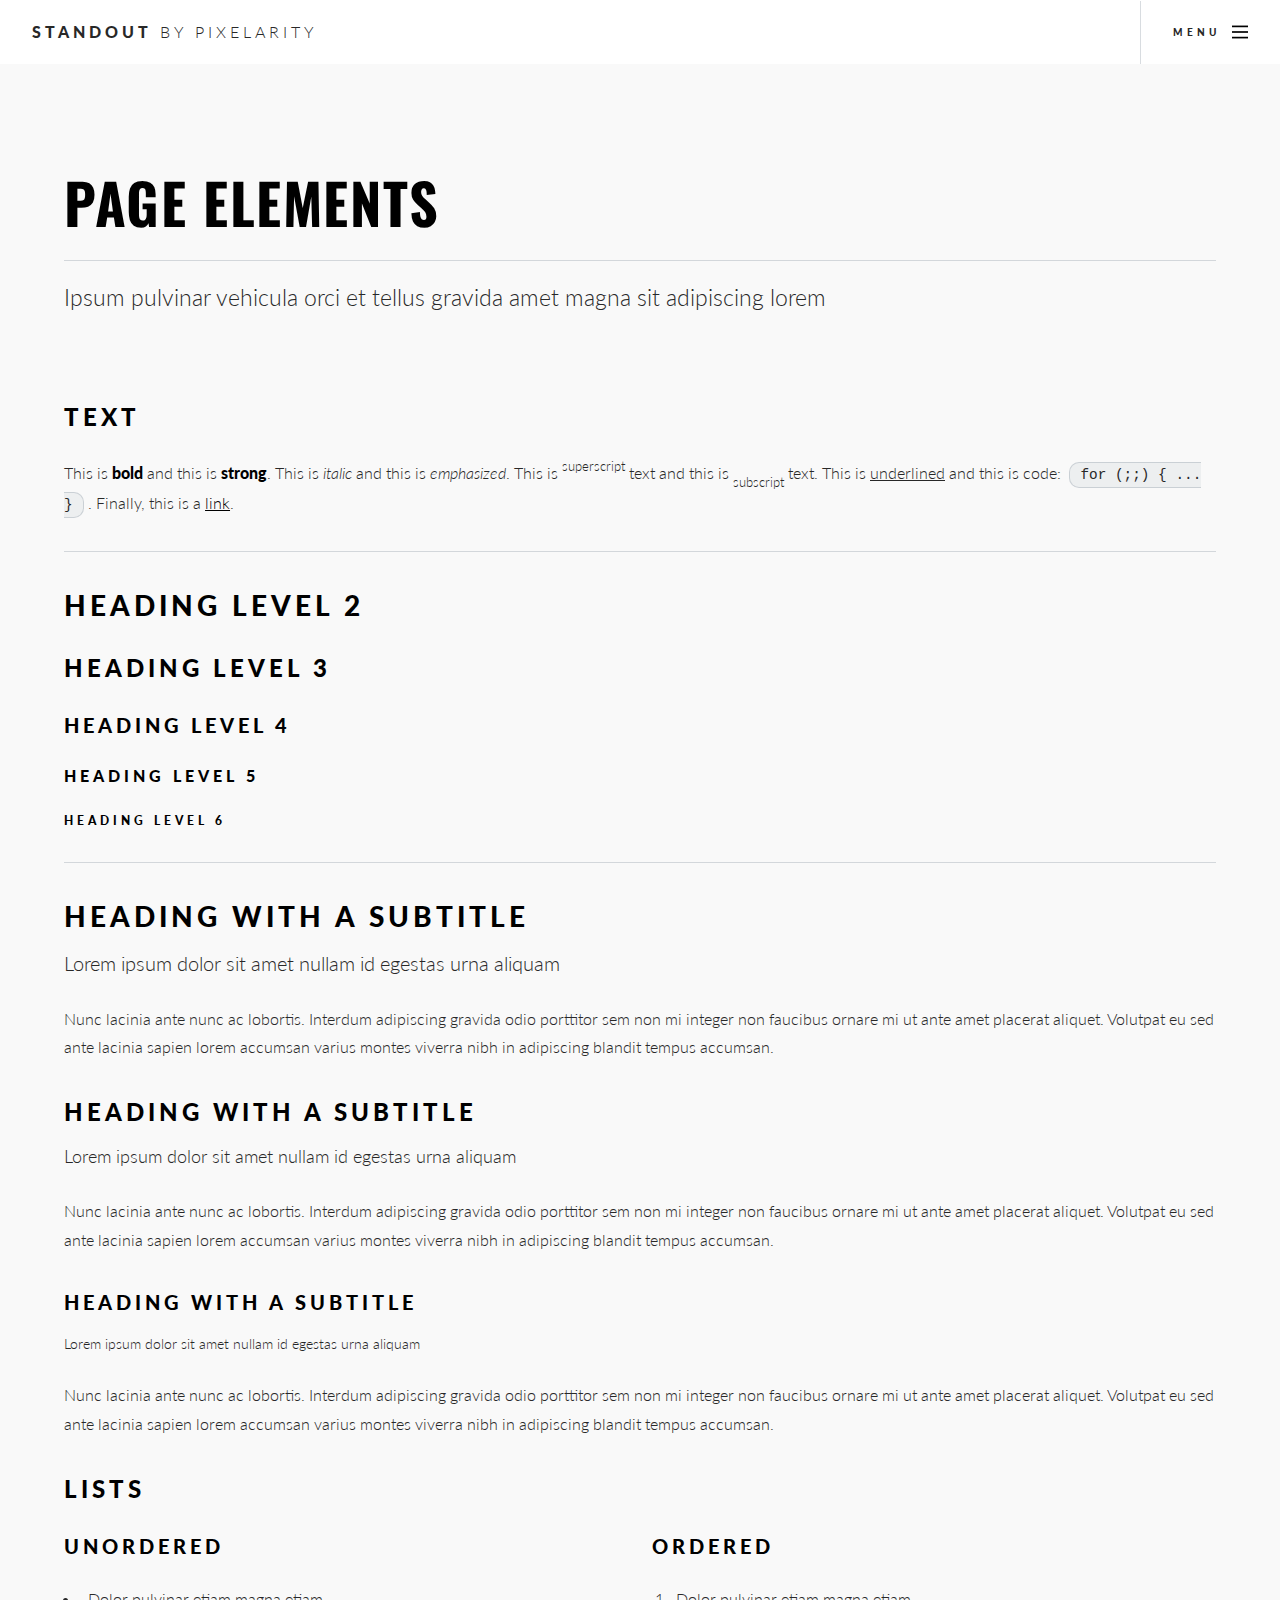
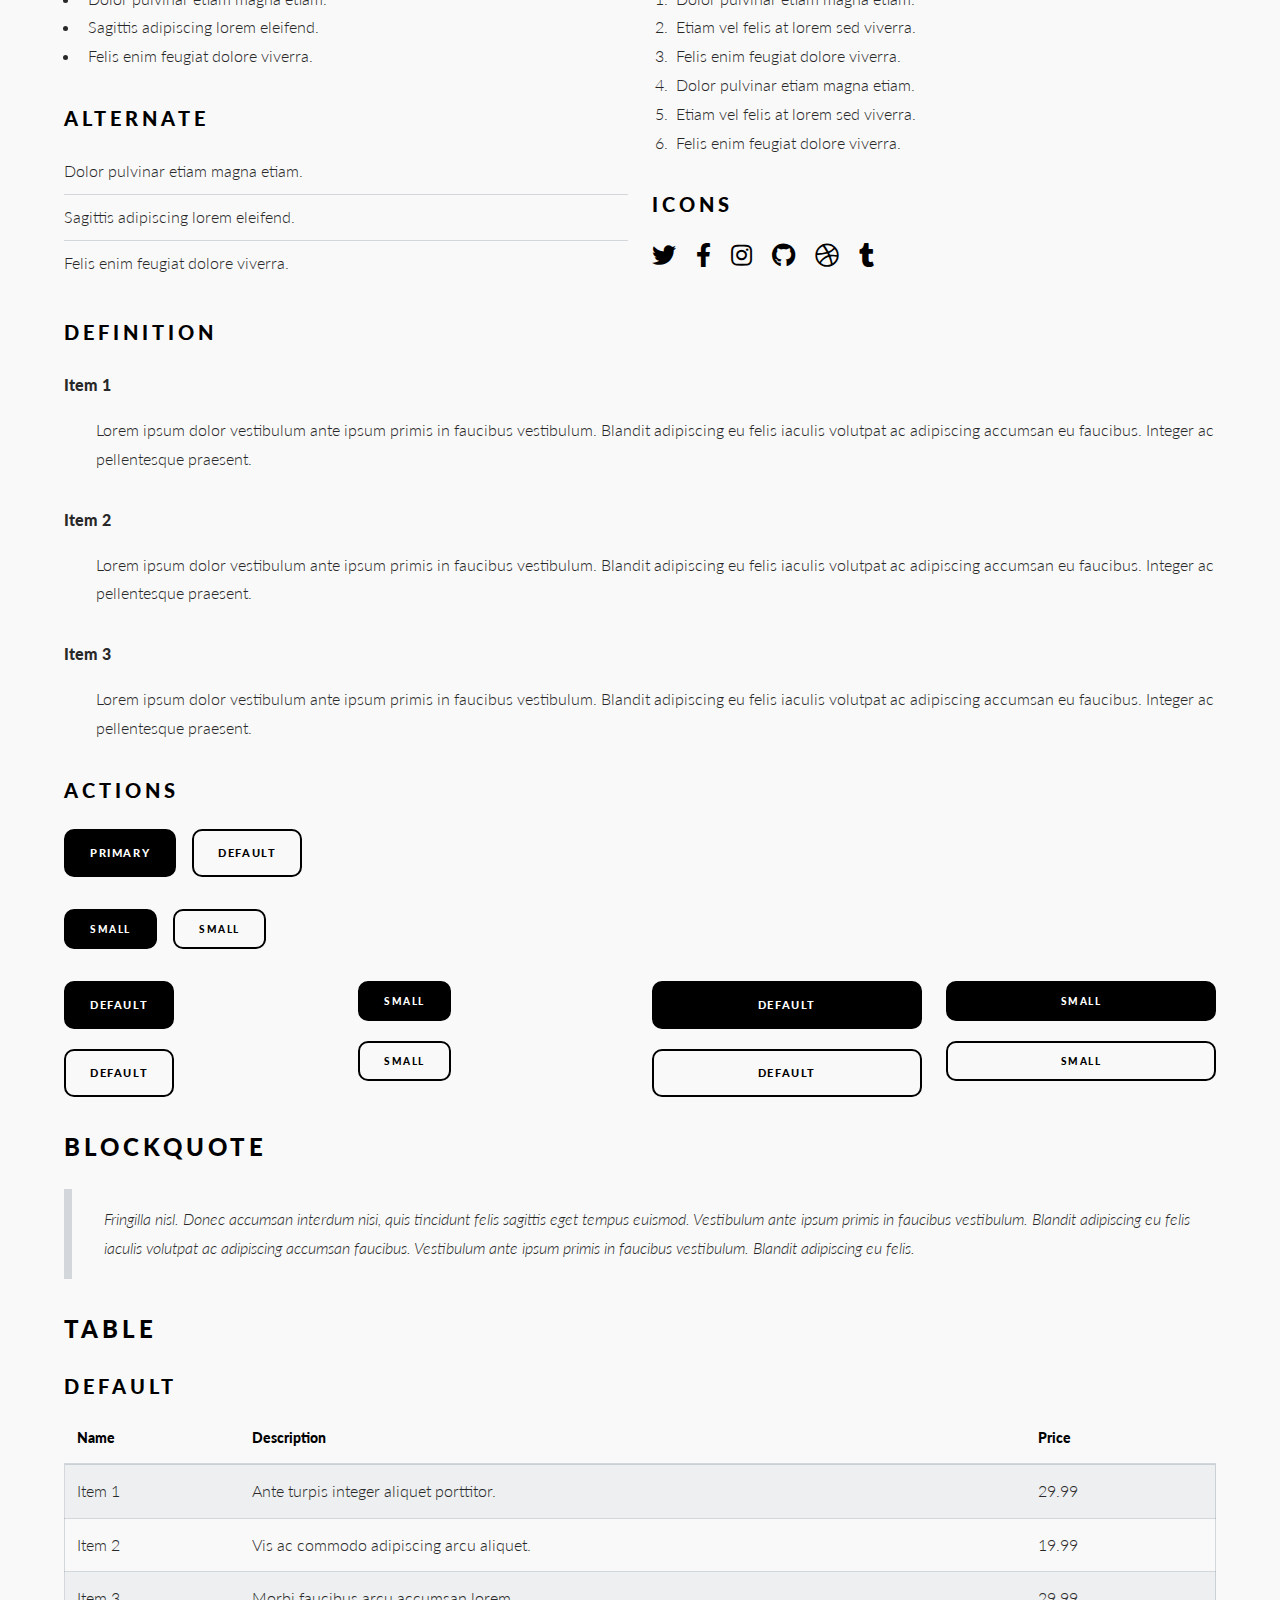
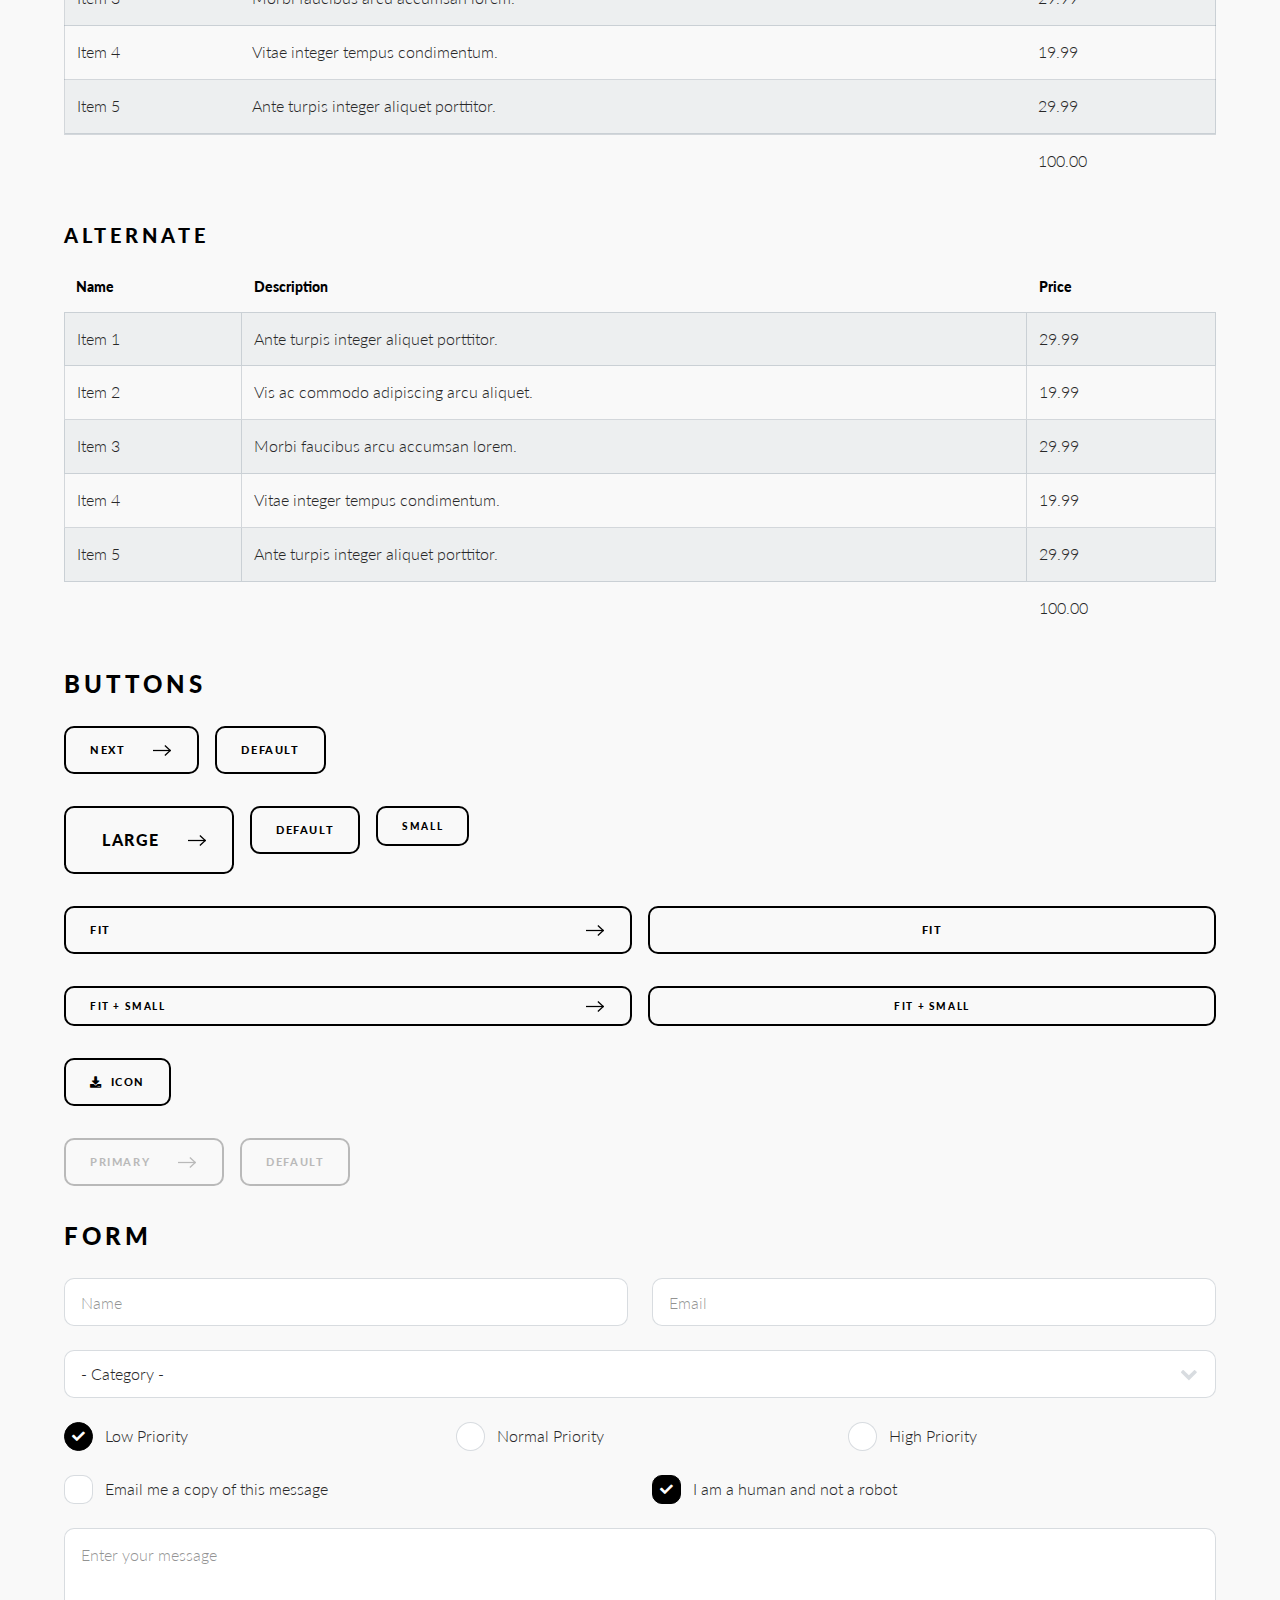
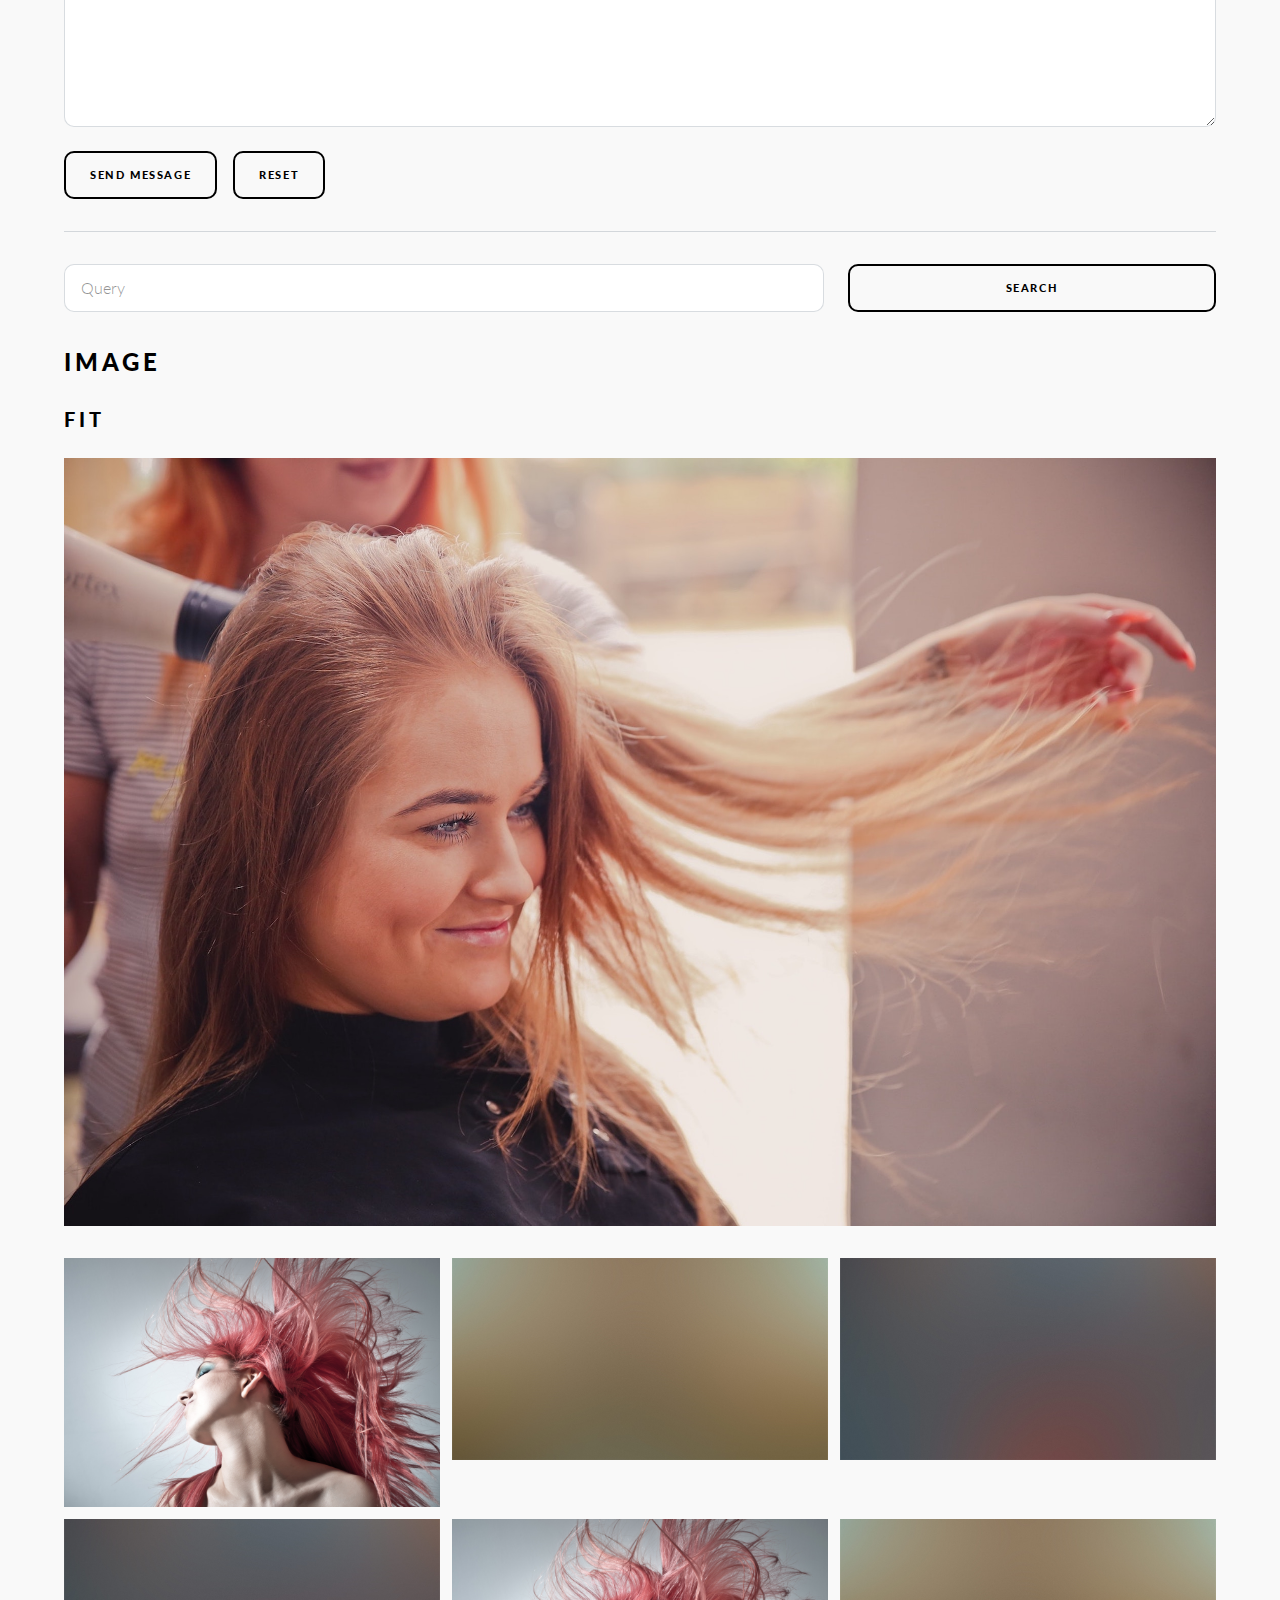
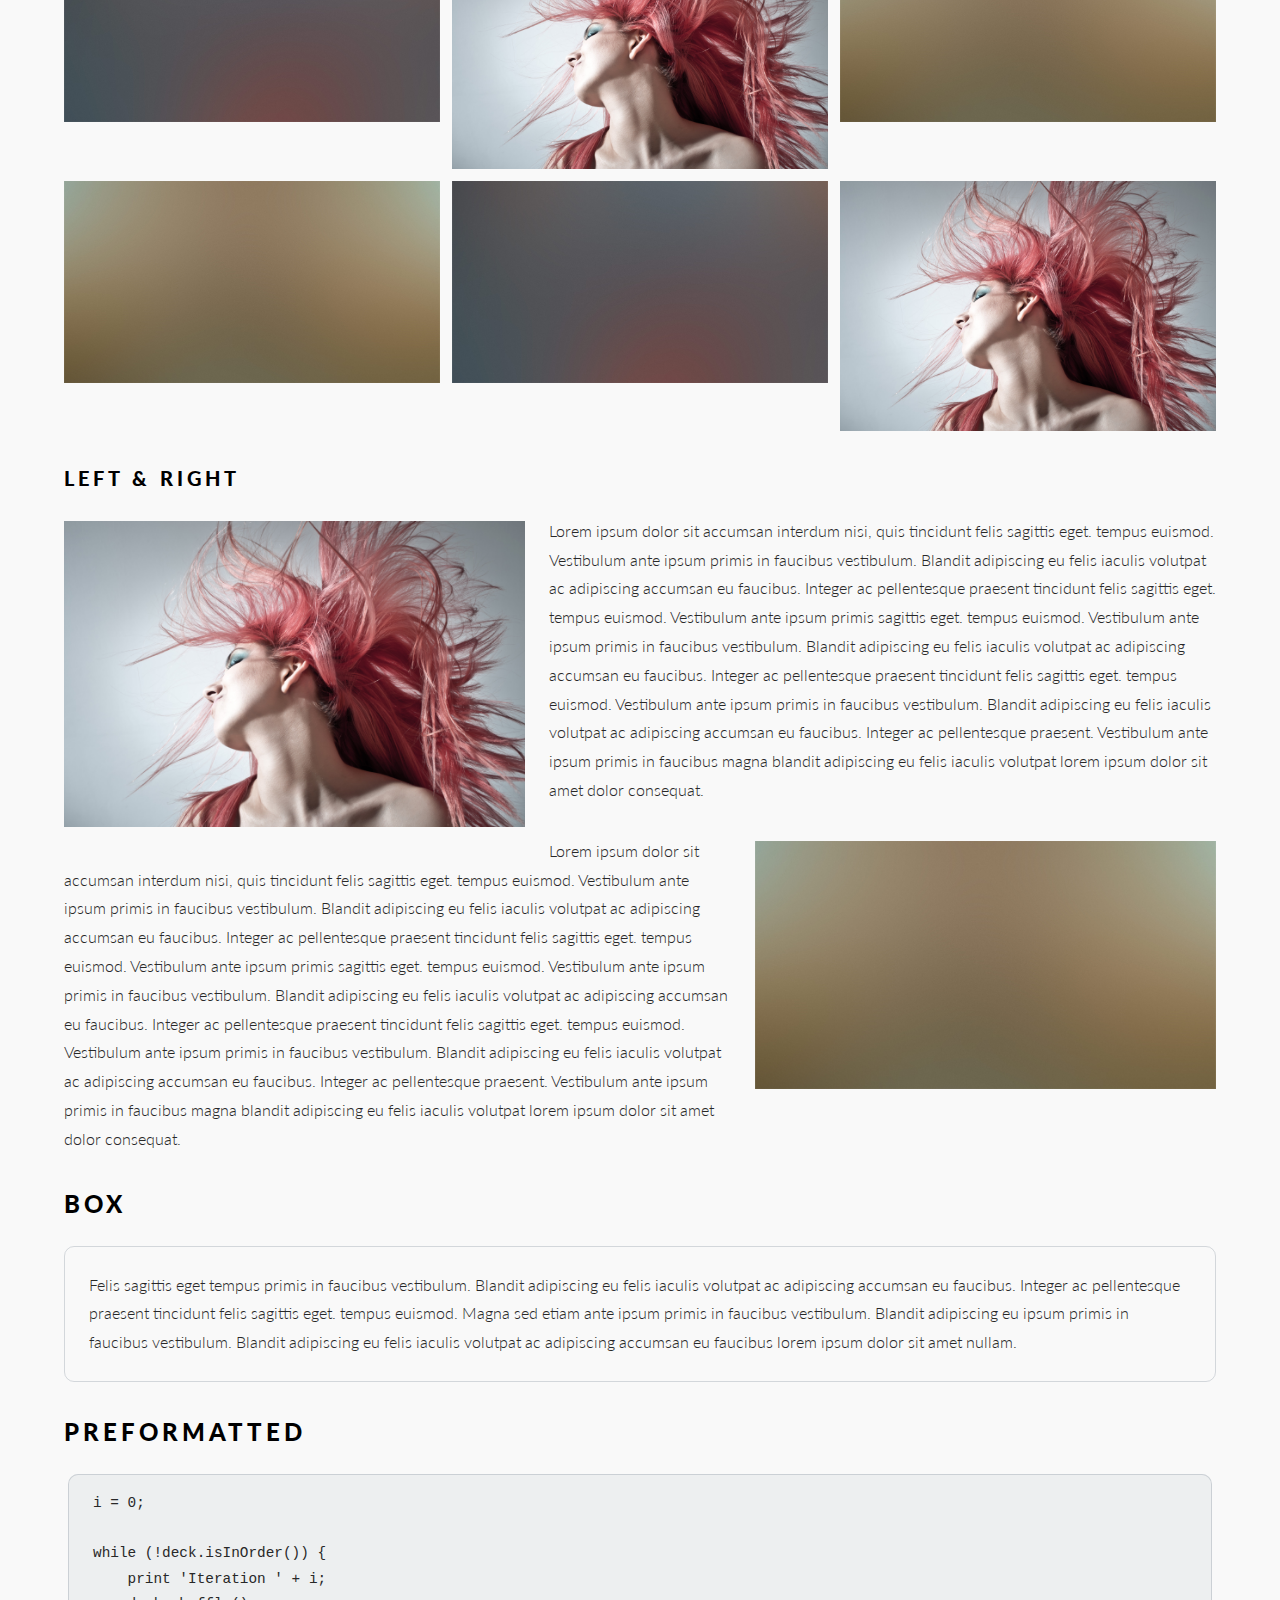
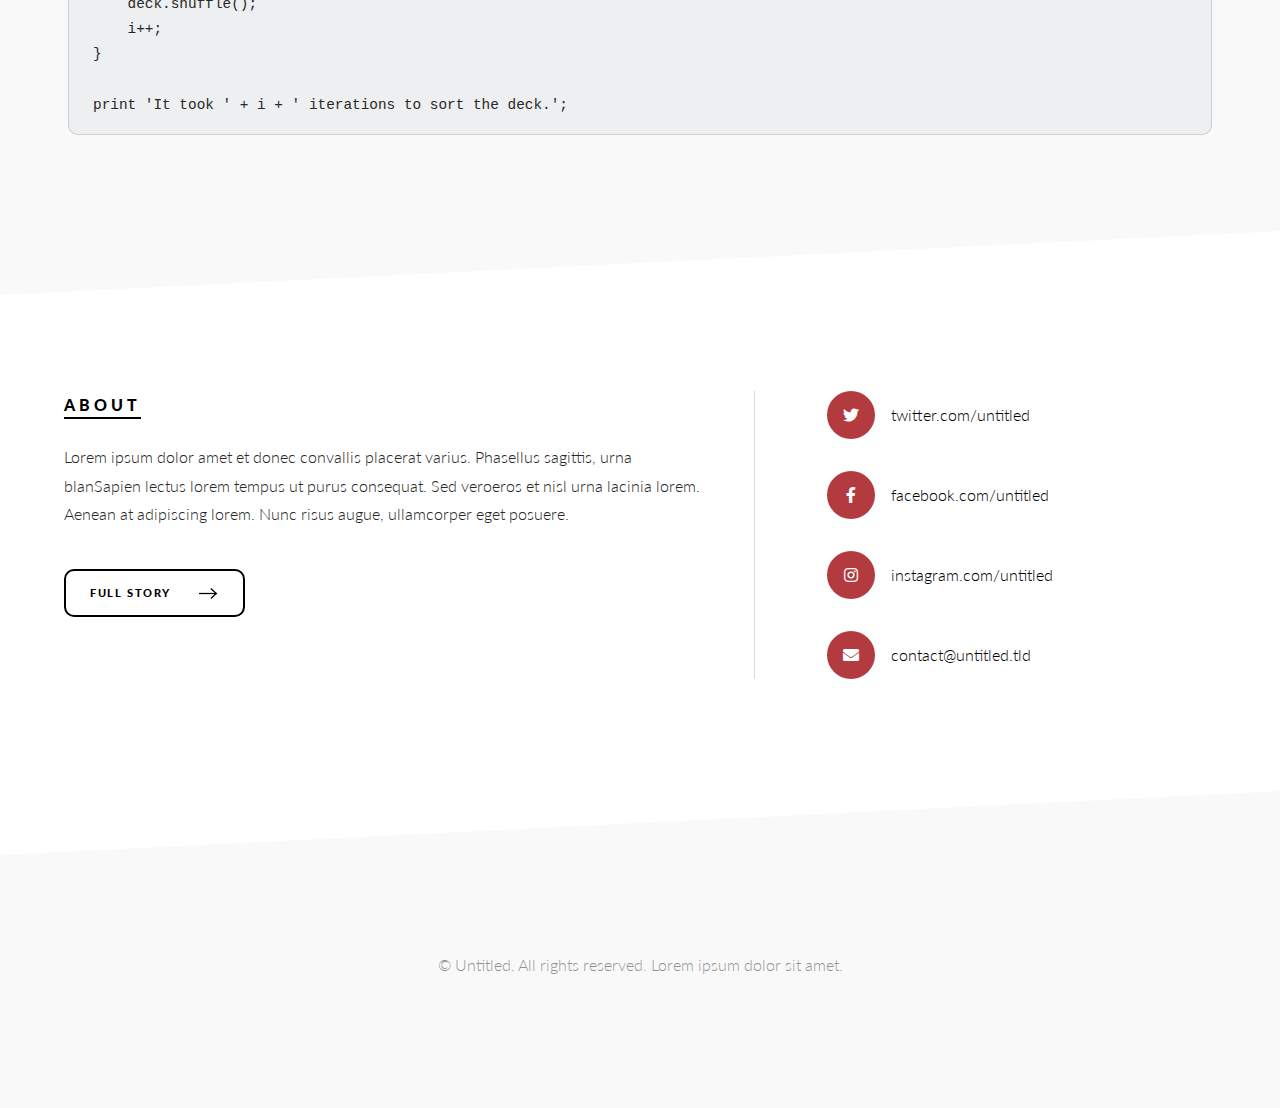
<file: contactus.html>
<!DOCTYPE HTML>
<!--
	Standout by Pixelarity
	pixelarity.com | hello@pixelarity.com
	License: pixelarity.com/license
-->
<html>
	<head>
		<title>Untitled</title>
		<meta charset="utf-8" />
		<meta name="viewport" content="width=device-width, initial-scale=1, user-scalable=no" />
		<link rel="stylesheet" href="assets/css/main.css" />
	</head>
	<body class="is-preload">

		<!-- Page wrapper -->
			<div id="page-wrapper">

				<!-- Header -->
					<header id="header">
						<span class="logo"><a href="index.html">Standout <span>by Pixelarity</span></a></span>
						<a href="#menu"><span>Menu</span></a>
					</header>

				<!-- Nav -->
					<nav id="menu">
						<div class="inner">
							<h2>Menu</h2>
							<ul class="links">
								<li><a href="index.html">Home</a></li>
								<li><a href="portfolio.html">Portfolio</a></li>
								<li><a href="generic.html">Generic</a></li>
								<li><a href="elements.html">Elements</a></li>
							</ul>
							<a class="close"><span>Close</span></a>
						</div>
					</nav>

				<!-- Main -->
					<section id="main" class="wrapper style2">
						<div class="inner">

							<!-- Content -->
								<header class="major special">
									<h1>Page Elements</h1>
									<p>Ipsum pulvinar vehicula orci et tellus gravida amet magna sit adipiscing lorem</p>
								</header>

							<!-- Elements -->
								<div class="row gtr-200">
									<div class="col-12">

										<!-- Text stuff -->
											<h3>Text</h3>
											<p>This is <b>bold</b> and this is <strong>strong</strong>. This is <i>italic</i> and this is <em>emphasized</em>.
											This is <sup>superscript</sup> text and this is <sub>subscript</sub> text.
											This is <u>underlined</u> and this is code: <code>for (;;) { ... }</code>.
											Finally, this is a <a href="#">link</a>.</p>
											<hr />
											<h2>Heading Level 2</h2>
											<h3>Heading Level 3</h3>
											<h4>Heading Level 4</h4>
											<h5>Heading Level 5</h5>
											<h6>Heading Level 6</h6>
											<hr />
											<header>
												<h2>Heading with a Subtitle</h2>
												<p>Lorem ipsum dolor sit amet nullam id egestas urna aliquam</p>
											</header>
											<p>Nunc lacinia ante nunc ac lobortis. Interdum adipiscing gravida odio porttitor sem non mi integer non faucibus ornare mi ut ante amet placerat aliquet. Volutpat eu sed ante lacinia sapien lorem accumsan varius montes viverra nibh in adipiscing blandit tempus accumsan.</p>
											<header>
												<h3>Heading with a Subtitle</h3>
												<p>Lorem ipsum dolor sit amet nullam id egestas urna aliquam</p>
											</header>
											<p>Nunc lacinia ante nunc ac lobortis. Interdum adipiscing gravida odio porttitor sem non mi integer non faucibus ornare mi ut ante amet placerat aliquet. Volutpat eu sed ante lacinia sapien lorem accumsan varius montes viverra nibh in adipiscing blandit tempus accumsan.</p>
											<header>
												<h4>Heading with a Subtitle</h4>
												<p>Lorem ipsum dolor sit amet nullam id egestas urna aliquam</p>
											</header>
											<p>Nunc lacinia ante nunc ac lobortis. Interdum adipiscing gravida odio porttitor sem non mi integer non faucibus ornare mi ut ante amet placerat aliquet. Volutpat eu sed ante lacinia sapien lorem accumsan varius montes viverra nibh in adipiscing blandit tempus accumsan.</p>

										<!-- Lists -->
											<h3>Lists</h3>
											<div class="row">
												<div class="col-6 col-12-small">

													<h4>Unordered</h4>
													<ul>
														<li>Dolor pulvinar etiam magna etiam.</li>
														<li>Sagittis adipiscing lorem eleifend.</li>
														<li>Felis enim feugiat dolore viverra.</li>
													</ul>

													<h4>Alternate</h4>
													<ul class="alt">
														<li>Dolor pulvinar etiam magna etiam.</li>
														<li>Sagittis adipiscing lorem eleifend.</li>
														<li>Felis enim feugiat dolore viverra.</li>
													</ul>
												</div>
												<div class="col-6 col-12-small">
													<h4>Ordered</h4>
													<ol>
														<li>Dolor pulvinar etiam magna etiam.</li>
														<li>Etiam vel felis at lorem sed viverra.</li>
														<li>Felis enim feugiat dolore viverra.</li>
														<li>Dolor pulvinar etiam magna etiam.</li>
														<li>Etiam vel felis at lorem sed viverra.</li>
														<li>Felis enim feugiat dolore viverra.</li>
													</ol>
													<h4>Icons</h4>
													<ul class="icons">
														<li><a href="#" class="icon brands fa-twitter"><span class="label">Twitter</span></a></li>
														<li><a href="#" class="icon brands fa-facebook-f"><span class="label">Facebook</span></a></li>
														<li><a href="#" class="icon brands fa-instagram"><span class="label">Instagram</span></a></li>
														<li><a href="#" class="icon brands fa-github"><span class="label">Github</span></a></li>
														<li><a href="#" class="icon brands fa-dribbble"><span class="label">Dribbble</span></a></li>
														<li><a href="#" class="icon brands fa-tumblr"><span class="label">Tumblr</span></a></li>
													</ul>
												</div>
											</div>
											<h4>Definition</h4>
											<dl>
												<dt>Item 1</dt>
												<dd>
													<p>Lorem ipsum dolor vestibulum ante ipsum primis in faucibus vestibulum. Blandit adipiscing eu felis iaculis volutpat ac adipiscing accumsan eu faucibus. Integer ac pellentesque praesent.</p>
												</dd>
												<dt>Item 2</dt>
												<dd>
													<p>Lorem ipsum dolor vestibulum ante ipsum primis in faucibus vestibulum. Blandit adipiscing eu felis iaculis volutpat ac adipiscing accumsan eu faucibus. Integer ac pellentesque praesent.</p>
												</dd>
												<dt>Item 3</dt>
												<dd>
													<p>Lorem ipsum dolor vestibulum ante ipsum primis in faucibus vestibulum. Blandit adipiscing eu felis iaculis volutpat ac adipiscing accumsan eu faucibus. Integer ac pellentesque praesent.</p>
												</dd>
											</dl>
											<h4>Actions</h4>
											<ul class="actions">
												<li><a href="#" class="button primary">Primary</a></li>
												<li><a href="#" class="button">Default</a></li>
											</ul>
											<ul class="actions small">
												<li><a href="#" class="button primary small">Small</a></li>
												<li><a href="#" class="button small">Small</a></li>
											</ul>
											<div class="row">
												<div class="col-3 col-12-small">
													<ul class="actions stacked">
														<li><a href="#" class="button primary">Default</a></li>
														<li><a href="#" class="button">Default</a></li>
													</ul>
												</div>
												<div class="col-3 col-12-small">
													<ul class="actions stacked">
														<li><a href="#" class="button primary small">Small</a></li>
														<li><a href="#" class="button small">Small</a></li>
													</ul>
												</div>
												<div class="col-3 col-12-small">
													<ul class="actions stacked">
														<li><a href="#" class="button primary fit">Default</a></li>
														<li><a href="#" class="button fit">Default</a></li>
													</ul>
												</div>
												<div class="col-3 col-12-small">
													<ul class="actions stacked">
														<li><a href="#" class="button primary small fit">Small</a></li>
														<li><a href="#" class="button small fit">Small</a></li>
													</ul>
												</div>
											</div>

										<!-- Blockquote -->
											<h3>Blockquote</h3>
											<blockquote>Fringilla nisl. Donec accumsan interdum nisi, quis tincidunt felis sagittis eget tempus euismod. Vestibulum ante ipsum primis in faucibus vestibulum. Blandit adipiscing eu felis iaculis volutpat ac adipiscing accumsan faucibus. Vestibulum ante ipsum primis in faucibus vestibulum. Blandit adipiscing eu felis.</blockquote>

										<!-- Table -->
											<h3>Table</h3>

											<h4>Default</h4>
											<div class="table-wrapper">
												<table>
													<thead>
														<tr>
															<th>Name</th>
															<th>Description</th>
															<th>Price</th>
														</tr>
													</thead>
													<tbody>
														<tr>
															<td>Item 1</td>
															<td>Ante turpis integer aliquet porttitor.</td>
															<td>29.99</td>
														</tr>
														<tr>
															<td>Item 2</td>
															<td>Vis ac commodo adipiscing arcu aliquet.</td>
															<td>19.99</td>
														</tr>
														<tr>
															<td>Item 3</td>
															<td> Morbi faucibus arcu accumsan lorem.</td>
															<td>29.99</td>
														</tr>
														<tr>
															<td>Item 4</td>
															<td>Vitae integer tempus condimentum.</td>
															<td>19.99</td>
														</tr>
														<tr>
															<td>Item 5</td>
															<td>Ante turpis integer aliquet porttitor.</td>
															<td>29.99</td>
														</tr>
													</tbody>
													<tfoot>
														<tr>
															<td colspan="2"></td>
															<td>100.00</td>
														</tr>
													</tfoot>
												</table>
											</div>

											<h4>Alternate</h4>
											<div class="table-wrapper">
												<table class="alt">
													<thead>
														<tr>
															<th>Name</th>
															<th>Description</th>
															<th>Price</th>
														</tr>
													</thead>
													<tbody>
														<tr>
															<td>Item 1</td>
															<td>Ante turpis integer aliquet porttitor.</td>
															<td>29.99</td>
														</tr>
														<tr>
															<td>Item 2</td>
															<td>Vis ac commodo adipiscing arcu aliquet.</td>
															<td>19.99</td>
														</tr>
														<tr>
															<td>Item 3</td>
															<td> Morbi faucibus arcu accumsan lorem.</td>
															<td>29.99</td>
														</tr>
														<tr>
															<td>Item 4</td>
															<td>Vitae integer tempus condimentum.</td>
															<td>19.99</td>
														</tr>
														<tr>
															<td>Item 5</td>
															<td>Ante turpis integer aliquet porttitor.</td>
															<td>29.99</td>
														</tr>
													</tbody>
													<tfoot>
														<tr>
															<td colspan="2"></td>
															<td>100.00</td>
														</tr>
													</tfoot>
												</table>
											</div>

										<!-- Buttons -->
											<h3>Buttons</h3>
											<ul class="actions">
												<li><a href="#" class="button next">Next</a></li>
												<li><a href="#" class="button">Default</a></li>
											</ul>
											<ul class="actions">
												<li><a href="#" class="button next large">Large</a></li>
												<li><a href="#" class="button">Default</a></li>
												<li><a href="#" class="button small">Small</a></li>
											</ul>
											<ul class="actions fit">
												<li><a href="#" class="button next fit">Fit</a></li>
												<li><a href="#" class="button fit">Fit</a></li>
											</ul>
											<ul class="actions fit small">
												<li><a href="#" class="button next fit small">Fit + Small</a></li>
												<li><a href="#" class="button fit small">Fit + Small</a></li>
											</ul>
											<ul class="actions">
												<li><a href="#" class="button icon solid fa-download">Icon</a></li>
											</ul>
											<ul class="actions">
												<li><span class="button next disabled">Primary</span></li>
												<li><span class="button disabled">Default</span></li>
											</ul>

										<!-- Form -->
											<h3>Form</h3>

											<form method="post" action="#">
												<div class="row gtr-uniform">
													<div class="col-6 col-12-xsmall">
														<input type="text" name="demo-name" id="demo-name" value="" placeholder="Name" />
													</div>
													<div class="col-6 col-12-xsmall">
														<input type="email" name="demo-email" id="demo-email" value="" placeholder="Email" />
													</div>
													<!-- Break -->
													<div class="col-12">
														<select name="demo-category" id="demo-category">
															<option value="">- Category -</option>
															<option value="1">Manufacturing</option>
															<option value="1">Shipping</option>
															<option value="1">Administration</option>
															<option value="1">Human Resources</option>
														</select>
													</div>
													<!-- Break -->
													<div class="col-4 col-12-small">
														<input type="radio" id="demo-priority-low" name="demo-priority" checked>
														<label for="demo-priority-low">Low Priority</label>
													</div>
													<div class="col-4 col-12-small">
														<input type="radio" id="demo-priority-normal" name="demo-priority">
														<label for="demo-priority-normal">Normal Priority</label>
													</div>
													<div class="col-4 col-12-small">
														<input type="radio" id="demo-priority-high" name="demo-priority">
														<label for="demo-priority-high">High Priority</label>
													</div>
													<!-- Break -->
													<div class="col-6 col-12-small">
														<input type="checkbox" id="demo-copy" name="demo-copy">
														<label for="demo-copy">Email me a copy of this message</label>
													</div>
													<div class="col-6 col-12-small">
														<input type="checkbox" id="demo-human" name="demo-human" checked>
														<label for="demo-human">I am a human and not a robot</label>
													</div>
													<!-- Break -->
													<div class="col-12">
														<textarea name="demo-message" id="demo-message" placeholder="Enter your message" rows="6"></textarea>
													</div>
													<!-- Break -->
													<div class="col-12">
														<ul class="actions">
															<li><input type="submit" value="Send Message" /></li>
															<li><input type="reset" value="Reset" /></li>
														</ul>
													</div>
												</div>
											</form>

											<hr />

											<form method="post" action="#">
												<div class="row gtr-uniform">
													<div class="col-8 col-12-small">
														<input type="text" name="query" id="query" value="" placeholder="Query" />
													</div>
													<div class="col-4 col-12-small">
														<input type="submit" value="Search" class="fit" />
													</div>
												</div>
											</form>

										<!-- Image -->
											<h3>Image</h3>

											<h4>Fit</h4>
											<span class="image fit"><img src="images/slides/slide01.jpg" alt="" /></span>
											<div class="box alt">
												<div class="row gtr-50 gtr-uniform">
													<div class="col-4"><span class="image fit"><img src="images/slides/slide02.jpg" alt="" /></span></div>
													<div class="col-4"><span class="image fit"><img src="images/slides/slide03.jpg" alt="" /></span></div>
													<div class="col-4"><span class="image fit"><img src="images/slides/slide04.jpg" alt="" /></span></div>
													<!-- Break -->
													<div class="col-4"><span class="image fit"><img src="images/slides/slide04.jpg" alt="" /></span></div>
													<div class="col-4"><span class="image fit"><img src="images/slides/slide02.jpg" alt="" /></span></div>
													<div class="col-4"><span class="image fit"><img src="images/slides/slide03.jpg" alt="" /></span></div>
													<!-- Break -->
													<div class="col-4"><span class="image fit"><img src="images/slides/slide03.jpg" alt="" /></span></div>
													<div class="col-4"><span class="image fit"><img src="images/slides/slide04.jpg" alt="" /></span></div>
													<div class="col-4"><span class="image fit"><img src="images/slides/slide02.jpg" alt="" /></span></div>
												</div>
											</div>

											<h4>Left &amp; Right</h4>
											<p><span class="image left"><img src="images/slides/slide02.jpg" alt="" /></span>Lorem ipsum dolor sit accumsan interdum nisi, quis tincidunt felis sagittis eget. tempus euismod. Vestibulum ante ipsum primis in faucibus vestibulum. Blandit adipiscing eu felis iaculis volutpat ac adipiscing accumsan eu faucibus. Integer ac pellentesque praesent tincidunt felis sagittis eget. tempus euismod. Vestibulum ante ipsum primis sagittis eget. tempus euismod. Vestibulum ante ipsum primis in faucibus vestibulum. Blandit adipiscing eu felis iaculis volutpat ac adipiscing accumsan eu faucibus. Integer ac pellentesque praesent tincidunt felis sagittis eget. tempus euismod. Vestibulum ante ipsum primis in faucibus vestibulum. Blandit adipiscing eu felis iaculis volutpat ac adipiscing accumsan eu faucibus. Integer ac pellentesque praesent. Vestibulum ante ipsum primis in faucibus magna blandit adipiscing eu felis iaculis volutpat lorem ipsum dolor sit amet dolor consequat.</p>
											<p><span class="image right"><img src="images/slides/slide03.jpg" alt="" /></span>Lorem ipsum dolor sit accumsan interdum nisi, quis tincidunt felis sagittis eget. tempus euismod. Vestibulum ante ipsum primis in faucibus vestibulum. Blandit adipiscing eu felis iaculis volutpat ac adipiscing accumsan eu faucibus. Integer ac pellentesque praesent tincidunt felis sagittis eget. tempus euismod. Vestibulum ante ipsum primis sagittis eget. tempus euismod. Vestibulum ante ipsum primis in faucibus vestibulum. Blandit adipiscing eu felis iaculis volutpat ac adipiscing accumsan eu faucibus. Integer ac pellentesque praesent tincidunt felis sagittis eget. tempus euismod. Vestibulum ante ipsum primis in faucibus vestibulum. Blandit adipiscing eu felis iaculis volutpat ac adipiscing accumsan eu faucibus. Integer ac pellentesque praesent. Vestibulum ante ipsum primis in faucibus magna blandit adipiscing eu felis iaculis volutpat lorem ipsum dolor sit amet dolor consequat.</p>

										<!-- Box -->
											<h3>Box</h3>
											<div class="box">
												<p>Felis sagittis eget tempus primis in faucibus vestibulum. Blandit adipiscing eu felis iaculis volutpat ac adipiscing accumsan eu faucibus. Integer ac pellentesque praesent tincidunt felis sagittis eget. tempus euismod. Magna sed etiam ante ipsum primis in faucibus vestibulum. Blandit adipiscing eu ipsum primis in faucibus vestibulum. Blandit adipiscing eu felis iaculis volutpat ac adipiscing accumsan eu faucibus lorem ipsum dolor sit amet nullam.</p>
											</div>

										<!-- Preformatted Code -->
											<h3>Preformatted</h3>
											<pre><code>i = 0;

while (!deck.isInOrder()) {
    print 'Iteration ' + i;
    deck.shuffle();
    i++;
}

print 'It took ' + i + ' iterations to sort the deck.';
</code></pre>

									</div>
								</div>
						</div>
					</section>

				<!-- Footer -->
					<section id="footer" class="wrapper">
						<div class="inner">
							<div class="split">
								<div class="content">
									<header>
										<h2>About</h2>
									</header>
									<p>Lorem ipsum dolor amet et donec convallis placerat varius. Phasellus sagittis, urna blanSapien lectus lorem tempus ut purus consequat. Sed veroeros et nisl urna lacinia lorem. Aenean at adipiscing lorem. Nunc risus augue, ullamcorper eget posuere.</p>
									<ul class="actions">
										<li><a href="#" class="button next">Full Story</a></li>
									</ul>
								</div>
								<ul class="contact-icons">
									<li><a href="#" class="icon brands alt fa-twitter"><span class="label">twitter.com/untitled</span></a></li>
									<li><a href="#" class="icon brands alt fa-facebook-f"><span class="label">facebook.com/untitled</span></a></li>
									<li><a href="#" class="icon brands alt fa-instagram"><span class="label">instagram.com/untitled</span></a></li>
									<li><a href="#" class="icon solid alt fa-envelope"><span class="label">contact@untitled.tld</span></a></li>
								</ul>
							</div>
						</div>
					</section>

				<!-- Copyright -->
					<section class="wrapper style2 copyright">
						<div class="inner">
							&copy; Untitled. All rights reserved. Lorem ipsum dolor sit amet.
						</div>
					</section>

			</div>

		<!-- Scripts -->
			<script src="assets/js/jquery.min.js"></script>
			<script src="assets/js/jquery.scrollex.min.js"></script>
			<script src="assets/js/jquery.scrolly.min.js"></script>
			<script src="assets/js/browser.min.js"></script>
			<script src="assets/js/breakpoints.min.js"></script>
			<script src="assets/js/util.js"></script>
			<script src="assets/js/main.js"></script>

	</body>
</html>
</file>
<file: assets/css/main.css>
@import url(fontawesome-all.min.css);
@import url("https://fonts.googleapis.com/css?family=Lato:300,400,700,900|Oswald:600");

/*
	Standout by Pixelarity
	pixelarity.com | hello@pixelarity.com
	License: pixelarity.com/license
*/

html,
body,
div,
span,
applet,
object,
iframe,
h1,
h2,
h3,
h4,
h5,
h6,
p,
blockquote,
pre,
a,
abbr,
acronym,
address,
big,
cite,
code,
del,
dfn,
em,
img,
ins,
kbd,
q,
s,
samp,
small,
strike,
strong,
sub,
sup,
tt,
var,
b,
u,
i,
center,
dl,
dt,
dd,
ol,
ul,
li,
fieldset,
form,
label,
legend,
table,
caption,
tbody,
tfoot,
thead,
tr,
th,
td,
article,
aside,
canvas,
details,
embed,
figure,
figcaption,
footer,
header,
hgroup,
menu,
nav,
output,
ruby,
section,
summary,
time,
mark,
audio,
video {
  margin: 0;
  padding: 0;
  border: 0;
  font-size: 100%;
  font: inherit;
  vertical-align: baseline;
}

article,
aside,
details,
figcaption,
figure,
footer,
header,
hgroup,
menu,
nav,
section {
  display: block;
}

body {
  line-height: 1;
}

ol,
ul {
  list-style: none;
}

blockquote,
q {
  quotes: none;
}

blockquote:before,
blockquote:after,
q:before,
q:after {
  content: "";
  content: none;
}

table {
  border-collapse: collapse;
  border-spacing: 0;
}

body {
  -webkit-text-size-adjust: none;
}

mark {
  background-color: transparent;
  color: inherit;
}

input::-moz-focus-inner {
  border: 0;
  padding: 0;
}

input,
select,
textarea {
  -moz-appearance: none;
  -webkit-appearance: none;
  -ms-appearance: none;
  appearance: none;
}

/* Basic */

@-ms-viewport {
  width: device-width;
}

body {
  -ms-overflow-style: scrollbar;
}

@media screen and (max-width: 480px) {
  html,
  body {
    min-width: 320px;
  }
}

html {
  box-sizing: border-box;
}

*,
*:before,
*:after {
  box-sizing: inherit;
}

body {
  background: #ffffff;
}

body.is-preload *,
body.is-preload *:before,
body.is-preload *:after {
  -moz-animation: none !important;
  -webkit-animation: none !important;
  -ms-animation: none !important;
  animation: none !important;
  -moz-transition: none !important;
  -webkit-transition: none !important;
  -ms-transition: none !important;
  transition: none !important;
}

/* Typography */

html {
  font-size: 15pt;
}

@media screen and (max-width: 1680px) {
  html {
    font-size: 13pt;
  }
}

@media screen and (max-width: 1280px) {
  html {
    font-size: 12pt;
  }
}

@media screen and (max-width: 980px) {
  html {
    font-size: 12pt;
  }
}

@media screen and (max-width: 480px) {
  html {
    font-size: 12pt;
  }
}

@media screen and (max-width: 360px) {
  html {
    font-size: 11pt;
  }
}

body {
  background-color: #ffffff;
  color: #282828;
}

body,
input,
select,
textarea {
  font-family: "Lato", Helvetica, sans-serif;
  font-weight: 300;
  font-size: 1rem;
  line-height: 1.8;
}

a {
  -moz-transition: color 0.2s ease-in-out;
  -webkit-transition: color 0.2s ease-in-out;
  -ms-transition: color 0.2s ease-in-out;
  transition: color 0.2s ease-in-out;
  text-decoration: underline;
}

a:hover {
  text-decoration: none;
}

strong,
b {
  font-weight: 900;
}

em,
i {
  font-style: italic;
}

p {
  margin: 0 0 2rem 0;
}

h1,
h2,
h3,
h4,
h5,
h6 {
  font-weight: 900;
  letter-spacing: 0.25rem;
  line-height: 1.5;
  margin: 0 0 1.5rem 0;
  text-transform: uppercase;
}

h1 a,
h2 a,
h3 a,
h4 a,
h5 a,
h6 a {
  color: inherit;
  text-decoration: none;
}

h1 {
  font-family: "Oswald", Helvetica, sans-serif;
  font-size: 4rem;
  letter-spacing: 0.1rem;
}

h2 {
  font-size: 1.75rem;
}

h3 {
  font-size: 1.5rem;
}

h4 {
  font-size: 1.25rem;
}

h5 {
  font-size: 1rem;
}

h6 {
  font-size: 0.75rem;
}

@media screen and (max-width: 1280px) {
  h1 {
    font-size: 3.5rem;
  }
}

@media screen and (max-width: 980px) {
  h1 {
    font-size: 3rem;
  }

  h2 {
    font-size: 1.5rem;
  }

  h3 {
    font-size: 1.25rem;
  }
}

@media screen and (max-width: 736px) {
  h1 {
    font-size: 1.75rem;
  }

  h2 {
    font-size: 1.5rem;
  }

  h3 {
    font-size: 1.25rem;
  }
}

sub {
  font-size: 0.8rem;
  position: relative;
  top: 0.5rem;
}

sup {
  font-size: 0.8rem;
  position: relative;
  top: -0.5rem;
}

blockquote {
  border-left: solid 0.5rem;
  font-style: italic;
  margin: 0 0 2rem 0;
  padding: 1rem 0 1rem 2rem;
}

code {
  border-radius: 10px;
  border: solid 1px;
  font-family: "Courier New", monospace;
  font-size: 0.9rem;
  margin: 0 0.25rem;
  padding: 0.25rem 0.65rem;
}

pre {
  -webkit-overflow-scrolling: touch;
  font-family: "Courier New", monospace;
  font-size: 0.9rem;
  margin: 0 0 2rem 0;
}

pre code {
  display: block;
  line-height: 1.75;
  padding: 1rem 1.5rem;
  overflow-x: auto;
}

hr {
  border: 0;
  border-bottom: solid 1px;
  margin: 2rem 0;
}

hr.major {
  margin: 4rem 0;
}

@media screen and (max-width: 736px) {
  hr.major {
    margin: 3rem 0;
  }
}

input,
select,
textarea {
  color: #000000;
}

a {
  color: #000000;
}

strong,
b {
  color: #000000;
}

h1,
h2,
h3,
h4,
h5,
h6 {
  color: #000000;
}

blockquote {
  border-left-color: rgba(99, 116, 133, 0.25);
}

code {
  background: rgba(99, 116, 133, 0.075);
  border-color: rgba(99, 116, 133, 0.25);
}

hr {
  border-bottom-color: rgba(99, 116, 133, 0.25);
}

/* Row */

.row {
  display: flex;
  flex-wrap: wrap;
  box-sizing: border-box;
  align-items: stretch;
}

.row > * {
  box-sizing: border-box;
}

.row.gtr-uniform > * > :last-child {
  margin-bottom: 0;
}

.row.aln-left {
  justify-content: flex-start;
}

.row.aln-center {
  justify-content: center;
}

.row.aln-right {
  justify-content: flex-end;
}

.row.aln-top {
  align-items: flex-start;
}

.row.aln-middle {
  align-items: center;
}

.row.aln-bottom {
  align-items: flex-end;
}

.row > .imp {
  order: -1;
}

.row > .col-1 {
  width: 8.33333%;
}

.row > .off-1 {
  margin-left: 8.33333%;
}

.row > .col-2 {
  width: 16.66667%;
}

.row > .off-2 {
  margin-left: 16.66667%;
}

.row > .col-3 {
  width: 25%;
}

.row > .off-3 {
  margin-left: 25%;
}

.row > .col-4 {
  width: 33.33333%;
}

.row > .off-4 {
  margin-left: 33.33333%;
}

.row > .col-5 {
  width: 41.66667%;
}

.row > .off-5 {
  margin-left: 41.66667%;
}

.row > .col-6 {
  width: 50%;
}

.row > .off-6 {
  margin-left: 50%;
}

.row > .col-7 {
  width: 58.33333%;
}

.row > .off-7 {
  margin-left: 58.33333%;
}

.row > .col-8 {
  width: 66.66667%;
}

.row > .off-8 {
  margin-left: 66.66667%;
}

.row > .col-9 {
  width: 75%;
}

.row > .off-9 {
  margin-left: 75%;
}

.row > .col-10 {
  width: 83.33333%;
}

.row > .off-10 {
  margin-left: 83.33333%;
}

.row > .col-11 {
  width: 91.66667%;
}

.row > .off-11 {
  margin-left: 91.66667%;
}

.row > .col-12 {
  width: 100%;
}

.row > .off-12 {
  margin-left: 100%;
}

.row.gtr-0 {
  margin-top: 0;
  margin-left: 0rem;
}

.row.gtr-0 > * {
  padding: 0 0 0 0rem;
}

.row.gtr-0.gtr-uniform {
  margin-top: 0rem;
}

.row.gtr-0.gtr-uniform > * {
  padding-top: 0rem;
}

.row.gtr-25 {
  margin-top: 0;
  margin-left: -0.5rem;
}

.row.gtr-25 > * {
  padding: 0 0 0 0.5rem;
}

.row.gtr-25.gtr-uniform {
  margin-top: -0.5rem;
}

.row.gtr-25.gtr-uniform > * {
  padding-top: 0.5rem;
}

.row.gtr-50 {
  margin-top: 0;
  margin-left: -1rem;
}

.row.gtr-50 > * {
  padding: 0 0 0 1rem;
}

.row.gtr-50.gtr-uniform {
  margin-top: -1rem;
}

.row.gtr-50.gtr-uniform > * {
  padding-top: 1rem;
}

.row {
  margin-top: 0;
  margin-left: -2rem;
}

.row > * {
  padding: 0 0 0 2rem;
}

.row.gtr-uniform {
  margin-top: -2rem;
}

.row.gtr-uniform > * {
  padding-top: 2rem;
}

.row.gtr-150 {
  margin-top: 0;
  margin-left: -3rem;
}

.row.gtr-150 > * {
  padding: 0 0 0 3rem;
}

.row.gtr-150.gtr-uniform {
  margin-top: -3rem;
}

.row.gtr-150.gtr-uniform > * {
  padding-top: 3rem;
}

.row.gtr-200 {
  margin-top: 0;
  margin-left: -4rem;
}

.row.gtr-200 > * {
  padding: 0 0 0 4rem;
}

.row.gtr-200.gtr-uniform {
  margin-top: -4rem;
}

.row.gtr-200.gtr-uniform > * {
  padding-top: 4rem;
}

@media screen and (max-width: 1680px) {
  .row {
    display: flex;
    flex-wrap: wrap;
    box-sizing: border-box;
    align-items: stretch;
  }

  .row > * {
    box-sizing: border-box;
  }

  .row.gtr-uniform > * > :last-child {
    margin-bottom: 0;
  }

  .row.aln-left {
    justify-content: flex-start;
  }

  .row.aln-center {
    justify-content: center;
  }

  .row.aln-right {
    justify-content: flex-end;
  }

  .row.aln-top {
    align-items: flex-start;
  }

  .row.aln-middle {
    align-items: center;
  }

  .row.aln-bottom {
    align-items: flex-end;
  }

  .row > .imp-xlarge {
    order: -1;
  }

  .row > .col-1-xlarge {
    width: 8.33333%;
  }

  .row > .off-1-xlarge {
    margin-left: 8.33333%;
  }

  .row > .col-2-xlarge {
    width: 16.66667%;
  }

  .row > .off-2-xlarge {
    margin-left: 16.66667%;
  }

  .row > .col-3-xlarge {
    width: 25%;
  }

  .row > .off-3-xlarge {
    margin-left: 25%;
  }

  .row > .col-4-xlarge {
    width: 33.33333%;
  }

  .row > .off-4-xlarge {
    margin-left: 33.33333%;
  }

  .row > .col-5-xlarge {
    width: 41.66667%;
  }

  .row > .off-5-xlarge {
    margin-left: 41.66667%;
  }

  .row > .col-6-xlarge {
    width: 50%;
  }

  .row > .off-6-xlarge {
    margin-left: 50%;
  }

  .row > .col-7-xlarge {
    width: 58.33333%;
  }

  .row > .off-7-xlarge {
    margin-left: 58.33333%;
  }

  .row > .col-8-xlarge {
    width: 66.66667%;
  }

  .row > .off-8-xlarge {
    margin-left: 66.66667%;
  }

  .row > .col-9-xlarge {
    width: 75%;
  }

  .row > .off-9-xlarge {
    margin-left: 75%;
  }

  .row > .col-10-xlarge {
    width: 83.33333%;
  }

  .row > .off-10-xlarge {
    margin-left: 83.33333%;
  }

  .row > .col-11-xlarge {
    width: 91.66667%;
  }

  .row > .off-11-xlarge {
    margin-left: 91.66667%;
  }

  .row > .col-12-xlarge {
    width: 100%;
  }

  .row > .off-12-xlarge {
    margin-left: 100%;
  }

  .row.gtr-0 {
    margin-top: 0;
    margin-left: 0rem;
  }

  .row.gtr-0 > * {
    padding: 0 0 0 0rem;
  }

  .row.gtr-0.gtr-uniform {
    margin-top: 0rem;
  }

  .row.gtr-0.gtr-uniform > * {
    padding-top: 0rem;
  }

  .row.gtr-25 {
    margin-top: 0;
    margin-left: -0.5rem;
  }

  .row.gtr-25 > * {
    padding: 0 0 0 0.5rem;
  }

  .row.gtr-25.gtr-uniform {
    margin-top: -0.5rem;
  }

  .row.gtr-25.gtr-uniform > * {
    padding-top: 0.5rem;
  }

  .row.gtr-50 {
    margin-top: 0;
    margin-left: -1rem;
  }

  .row.gtr-50 > * {
    padding: 0 0 0 1rem;
  }

  .row.gtr-50.gtr-uniform {
    margin-top: -1rem;
  }

  .row.gtr-50.gtr-uniform > * {
    padding-top: 1rem;
  }

  .row {
    margin-top: 0;
    margin-left: -2rem;
  }

  .row > * {
    padding: 0 0 0 2rem;
  }

  .row.gtr-uniform {
    margin-top: -2rem;
  }

  .row.gtr-uniform > * {
    padding-top: 2rem;
  }

  .row.gtr-150 {
    margin-top: 0;
    margin-left: -3rem;
  }

  .row.gtr-150 > * {
    padding: 0 0 0 3rem;
  }

  .row.gtr-150.gtr-uniform {
    margin-top: -3rem;
  }

  .row.gtr-150.gtr-uniform > * {
    padding-top: 3rem;
  }

  .row.gtr-200 {
    margin-top: 0;
    margin-left: -4rem;
  }

  .row.gtr-200 > * {
    padding: 0 0 0 4rem;
  }

  .row.gtr-200.gtr-uniform {
    margin-top: -4rem;
  }

  .row.gtr-200.gtr-uniform > * {
    padding-top: 4rem;
  }
}

@media screen and (max-width: 1280px) {
  .row {
    display: flex;
    flex-wrap: wrap;
    box-sizing: border-box;
    align-items: stretch;
  }

  .row > * {
    box-sizing: border-box;
  }

  .row.gtr-uniform > * > :last-child {
    margin-bottom: 0;
  }

  .row.aln-left {
    justify-content: flex-start;
  }

  .row.aln-center {
    justify-content: center;
  }

  .row.aln-right {
    justify-content: flex-end;
  }

  .row.aln-top {
    align-items: flex-start;
  }

  .row.aln-middle {
    align-items: center;
  }

  .row.aln-bottom {
    align-items: flex-end;
  }

  .row > .imp-large {
    order: -1;
  }

  .row > .col-1-large {
    width: 8.33333%;
  }

  .row > .off-1-large {
    margin-left: 8.33333%;
  }

  .row > .col-2-large {
    width: 16.66667%;
  }

  .row > .off-2-large {
    margin-left: 16.66667%;
  }

  .row > .col-3-large {
    width: 25%;
  }

  .row > .off-3-large {
    margin-left: 25%;
  }

  .row > .col-4-large {
    width: 33.33333%;
  }

  .row > .off-4-large {
    margin-left: 33.33333%;
  }

  .row > .col-5-large {
    width: 41.66667%;
  }

  .row > .off-5-large {
    margin-left: 41.66667%;
  }

  .row > .col-6-large {
    width: 50%;
  }

  .row > .off-6-large {
    margin-left: 50%;
  }

  .row > .col-7-large {
    width: 58.33333%;
  }

  .row > .off-7-large {
    margin-left: 58.33333%;
  }

  .row > .col-8-large {
    width: 66.66667%;
  }

  .row > .off-8-large {
    margin-left: 66.66667%;
  }

  .row > .col-9-large {
    width: 75%;
  }

  .row > .off-9-large {
    margin-left: 75%;
  }

  .row > .col-10-large {
    width: 83.33333%;
  }

  .row > .off-10-large {
    margin-left: 83.33333%;
  }

  .row > .col-11-large {
    width: 91.66667%;
  }

  .row > .off-11-large {
    margin-left: 91.66667%;
  }

  .row > .col-12-large {
    width: 100%;
  }

  .row > .off-12-large {
    margin-left: 100%;
  }

  .row.gtr-0 {
    margin-top: 0;
    margin-left: 0rem;
  }

  .row.gtr-0 > * {
    padding: 0 0 0 0rem;
  }

  .row.gtr-0.gtr-uniform {
    margin-top: 0rem;
  }

  .row.gtr-0.gtr-uniform > * {
    padding-top: 0rem;
  }

  .row.gtr-25 {
    margin-top: 0;
    margin-left: -0.375rem;
  }

  .row.gtr-25 > * {
    padding: 0 0 0 0.375rem;
  }

  .row.gtr-25.gtr-uniform {
    margin-top: -0.375rem;
  }

  .row.gtr-25.gtr-uniform > * {
    padding-top: 0.375rem;
  }

  .row.gtr-50 {
    margin-top: 0;
    margin-left: -0.75rem;
  }

  .row.gtr-50 > * {
    padding: 0 0 0 0.75rem;
  }

  .row.gtr-50.gtr-uniform {
    margin-top: -0.75rem;
  }

  .row.gtr-50.gtr-uniform > * {
    padding-top: 0.75rem;
  }

  .row {
    margin-top: 0;
    margin-left: -1.5rem;
  }

  .row > * {
    padding: 0 0 0 1.5rem;
  }

  .row.gtr-uniform {
    margin-top: -1.5rem;
  }

  .row.gtr-uniform > * {
    padding-top: 1.5rem;
  }

  .row.gtr-150 {
    margin-top: 0;
    margin-left: -2.25rem;
  }

  .row.gtr-150 > * {
    padding: 0 0 0 2.25rem;
  }

  .row.gtr-150.gtr-uniform {
    margin-top: -2.25rem;
  }

  .row.gtr-150.gtr-uniform > * {
    padding-top: 2.25rem;
  }

  .row.gtr-200 {
    margin-top: 0;
    margin-left: -3rem;
  }

  .row.gtr-200 > * {
    padding: 0 0 0 3rem;
  }

  .row.gtr-200.gtr-uniform {
    margin-top: -3rem;
  }

  .row.gtr-200.gtr-uniform > * {
    padding-top: 3rem;
  }
}

@media screen and (max-width: 980px) {
  .row {
    display: flex;
    flex-wrap: wrap;
    box-sizing: border-box;
    align-items: stretch;
  }

  .row > * {
    box-sizing: border-box;
  }

  .row.gtr-uniform > * > :last-child {
    margin-bottom: 0;
  }

  .row.aln-left {
    justify-content: flex-start;
  }

  .row.aln-center {
    justify-content: center;
  }

  .row.aln-right {
    justify-content: flex-end;
  }

  .row.aln-top {
    align-items: flex-start;
  }

  .row.aln-middle {
    align-items: center;
  }

  .row.aln-bottom {
    align-items: flex-end;
  }

  .row > .imp-medium {
    order: -1;
  }

  .row > .col-1-medium {
    width: 8.33333%;
  }

  .row > .off-1-medium {
    margin-left: 8.33333%;
  }

  .row > .col-2-medium {
    width: 16.66667%;
  }

  .row > .off-2-medium {
    margin-left: 16.66667%;
  }

  .row > .col-3-medium {
    width: 25%;
  }

  .row > .off-3-medium {
    margin-left: 25%;
  }

  .row > .col-4-medium {
    width: 33.33333%;
  }

  .row > .off-4-medium {
    margin-left: 33.33333%;
  }

  .row > .col-5-medium {
    width: 41.66667%;
  }

  .row > .off-5-medium {
    margin-left: 41.66667%;
  }

  .row > .col-6-medium {
    width: 50%;
  }

  .row > .off-6-medium {
    margin-left: 50%;
  }

  .row > .col-7-medium {
    width: 58.33333%;
  }

  .row > .off-7-medium {
    margin-left: 58.33333%;
  }

  .row > .col-8-medium {
    width: 66.66667%;
  }

  .row > .off-8-medium {
    margin-left: 66.66667%;
  }

  .row > .col-9-medium {
    width: 75%;
  }

  .row > .off-9-medium {
    margin-left: 75%;
  }

  .row > .col-10-medium {
    width: 83.33333%;
  }

  .row > .off-10-medium {
    margin-left: 83.33333%;
  }

  .row > .col-11-medium {
    width: 91.66667%;
  }

  .row > .off-11-medium {
    margin-left: 91.66667%;
  }

  .row > .col-12-medium {
    width: 100%;
  }

  .row > .off-12-medium {
    margin-left: 100%;
  }

  .row.gtr-0 {
    margin-top: 0;
    margin-left: 0rem;
  }

  .row.gtr-0 > * {
    padding: 0 0 0 0rem;
  }

  .row.gtr-0.gtr-uniform {
    margin-top: 0rem;
  }

  .row.gtr-0.gtr-uniform > * {
    padding-top: 0rem;
  }

  .row.gtr-25 {
    margin-top: 0;
    margin-left: -0.375rem;
  }

  .row.gtr-25 > * {
    padding: 0 0 0 0.375rem;
  }

  .row.gtr-25.gtr-uniform {
    margin-top: -0.375rem;
  }

  .row.gtr-25.gtr-uniform > * {
    padding-top: 0.375rem;
  }

  .row.gtr-50 {
    margin-top: 0;
    margin-left: -0.75rem;
  }

  .row.gtr-50 > * {
    padding: 0 0 0 0.75rem;
  }

  .row.gtr-50.gtr-uniform {
    margin-top: -0.75rem;
  }

  .row.gtr-50.gtr-uniform > * {
    padding-top: 0.75rem;
  }

  .row {
    margin-top: 0;
    margin-left: -1.5rem;
  }

  .row > * {
    padding: 0 0 0 1.5rem;
  }

  .row.gtr-uniform {
    margin-top: -1.5rem;
  }

  .row.gtr-uniform > * {
    padding-top: 1.5rem;
  }

  .row.gtr-150 {
    margin-top: 0;
    margin-left: -2.25rem;
  }

  .row.gtr-150 > * {
    padding: 0 0 0 2.25rem;
  }

  .row.gtr-150.gtr-uniform {
    margin-top: -2.25rem;
  }

  .row.gtr-150.gtr-uniform > * {
    padding-top: 2.25rem;
  }

  .row.gtr-200 {
    margin-top: 0;
    margin-left: -3rem;
  }

  .row.gtr-200 > * {
    padding: 0 0 0 3rem;
  }

  .row.gtr-200.gtr-uniform {
    margin-top: -3rem;
  }

  .row.gtr-200.gtr-uniform > * {
    padding-top: 3rem;
  }
}

@media screen and (max-width: 736px) {
  .row {
    display: flex;
    flex-wrap: wrap;
    box-sizing: border-box;
    align-items: stretch;
  }

  .row > * {
    box-sizing: border-box;
  }

  .row.gtr-uniform > * > :last-child {
    margin-bottom: 0;
  }

  .row.aln-left {
    justify-content: flex-start;
  }

  .row.aln-center {
    justify-content: center;
  }

  .row.aln-right {
    justify-content: flex-end;
  }

  .row.aln-top {
    align-items: flex-start;
  }

  .row.aln-middle {
    align-items: center;
  }

  .row.aln-bottom {
    align-items: flex-end;
  }

  .row > .imp-small {
    order: -1;
  }

  .row > .col-1-small {
    width: 8.33333%;
  }

  .row > .off-1-small {
    margin-left: 8.33333%;
  }

  .row > .col-2-small {
    width: 16.66667%;
  }

  .row > .off-2-small {
    margin-left: 16.66667%;
  }

  .row > .col-3-small {
    width: 25%;
  }

  .row > .off-3-small {
    margin-left: 25%;
  }

  .row > .col-4-small {
    width: 33.33333%;
  }

  .row > .off-4-small {
    margin-left: 33.33333%;
  }

  .row > .col-5-small {
    width: 41.66667%;
  }

  .row > .off-5-small {
    margin-left: 41.66667%;
  }

  .row > .col-6-small {
    width: 50%;
  }

  .row > .off-6-small {
    margin-left: 50%;
  }

  .row > .col-7-small {
    width: 58.33333%;
  }

  .row > .off-7-small {
    margin-left: 58.33333%;
  }

  .row > .col-8-small {
    width: 66.66667%;
  }

  .row > .off-8-small {
    margin-left: 66.66667%;
  }

  .row > .col-9-small {
    width: 75%;
  }

  .row > .off-9-small {
    margin-left: 75%;
  }

  .row > .col-10-small {
    width: 83.33333%;
  }

  .row > .off-10-small {
    margin-left: 83.33333%;
  }

  .row > .col-11-small {
    width: 91.66667%;
  }

  .row > .off-11-small {
    margin-left: 91.66667%;
  }

  .row > .col-12-small {
    width: 100%;
  }

  .row > .off-12-small {
    margin-left: 100%;
  }

  .row.gtr-0 {
    margin-top: 0;
    margin-left: 0rem;
  }

  .row.gtr-0 > * {
    padding: 0 0 0 0rem;
  }

  .row.gtr-0.gtr-uniform {
    margin-top: 0rem;
  }

  .row.gtr-0.gtr-uniform > * {
    padding-top: 0rem;
  }

  .row.gtr-25 {
    margin-top: 0;
    margin-left: -0.3125rem;
  }

  .row.gtr-25 > * {
    padding: 0 0 0 0.3125rem;
  }

  .row.gtr-25.gtr-uniform {
    margin-top: -0.3125rem;
  }

  .row.gtr-25.gtr-uniform > * {
    padding-top: 0.3125rem;
  }

  .row.gtr-50 {
    margin-top: 0;
    margin-left: -0.625rem;
  }

  .row.gtr-50 > * {
    padding: 0 0 0 0.625rem;
  }

  .row.gtr-50.gtr-uniform {
    margin-top: -0.625rem;
  }

  .row.gtr-50.gtr-uniform > * {
    padding-top: 0.625rem;
  }

  .row {
    margin-top: 0;
    margin-left: -1.25rem;
  }

  .row > * {
    padding: 0 0 0 1.25rem;
  }

  .row.gtr-uniform {
    margin-top: -1.25rem;
  }

  .row.gtr-uniform > * {
    padding-top: 1.25rem;
  }

  .row.gtr-150 {
    margin-top: 0;
    margin-left: -1.875rem;
  }

  .row.gtr-150 > * {
    padding: 0 0 0 1.875rem;
  }

  .row.gtr-150.gtr-uniform {
    margin-top: -1.875rem;
  }

  .row.gtr-150.gtr-uniform > * {
    padding-top: 1.875rem;
  }

  .row.gtr-200 {
    margin-top: 0;
    margin-left: -2.5rem;
  }

  .row.gtr-200 > * {
    padding: 0 0 0 2.5rem;
  }

  .row.gtr-200.gtr-uniform {
    margin-top: -2.5rem;
  }

  .row.gtr-200.gtr-uniform > * {
    padding-top: 2.5rem;
  }
}

@media screen and (max-width: 480px) {
  .row {
    display: flex;
    flex-wrap: wrap;
    box-sizing: border-box;
    align-items: stretch;
  }

  .row > * {
    box-sizing: border-box;
  }

  .row.gtr-uniform > * > :last-child {
    margin-bottom: 0;
  }

  .row.aln-left {
    justify-content: flex-start;
  }

  .row.aln-center {
    justify-content: center;
  }

  .row.aln-right {
    justify-content: flex-end;
  }

  .row.aln-top {
    align-items: flex-start;
  }

  .row.aln-middle {
    align-items: center;
  }

  .row.aln-bottom {
    align-items: flex-end;
  }

  .row > .imp-xsmall {
    order: -1;
  }

  .row > .col-1-xsmall {
    width: 8.33333%;
  }

  .row > .off-1-xsmall {
    margin-left: 8.33333%;
  }

  .row > .col-2-xsmall {
    width: 16.66667%;
  }

  .row > .off-2-xsmall {
    margin-left: 16.66667%;
  }

  .row > .col-3-xsmall {
    width: 25%;
  }

  .row > .off-3-xsmall {
    margin-left: 25%;
  }

  .row > .col-4-xsmall {
    width: 33.33333%;
  }

  .row > .off-4-xsmall {
    margin-left: 33.33333%;
  }

  .row > .col-5-xsmall {
    width: 41.66667%;
  }

  .row > .off-5-xsmall {
    margin-left: 41.66667%;
  }

  .row > .col-6-xsmall {
    width: 50%;
  }

  .row > .off-6-xsmall {
    margin-left: 50%;
  }

  .row > .col-7-xsmall {
    width: 58.33333%;
  }

  .row > .off-7-xsmall {
    margin-left: 58.33333%;
  }

  .row > .col-8-xsmall {
    width: 66.66667%;
  }

  .row > .off-8-xsmall {
    margin-left: 66.66667%;
  }

  .row > .col-9-xsmall {
    width: 75%;
  }

  .row > .off-9-xsmall {
    margin-left: 75%;
  }

  .row > .col-10-xsmall {
    width: 83.33333%;
  }

  .row > .off-10-xsmall {
    margin-left: 83.33333%;
  }

  .row > .col-11-xsmall {
    width: 91.66667%;
  }

  .row > .off-11-xsmall {
    margin-left: 91.66667%;
  }

  .row > .col-12-xsmall {
    width: 100%;
  }

  .row > .off-12-xsmall {
    margin-left: 100%;
  }

  .row.gtr-0 {
    margin-top: 0;
    margin-left: 0rem;
  }

  .row.gtr-0 > * {
    padding: 0 0 0 0rem;
  }

  .row.gtr-0.gtr-uniform {
    margin-top: 0rem;
  }

  .row.gtr-0.gtr-uniform > * {
    padding-top: 0rem;
  }

  .row.gtr-25 {
    margin-top: 0;
    margin-left: -0.3125rem;
  }

  .row.gtr-25 > * {
    padding: 0 0 0 0.3125rem;
  }

  .row.gtr-25.gtr-uniform {
    margin-top: -0.3125rem;
  }

  .row.gtr-25.gtr-uniform > * {
    padding-top: 0.3125rem;
  }

  .row.gtr-50 {
    margin-top: 0;
    margin-left: -0.625rem;
  }

  .row.gtr-50 > * {
    padding: 0 0 0 0.625rem;
  }

  .row.gtr-50.gtr-uniform {
    margin-top: -0.625rem;
  }

  .row.gtr-50.gtr-uniform > * {
    padding-top: 0.625rem;
  }

  .row {
    margin-top: 0;
    margin-left: -1.25rem;
  }

  .row > * {
    padding: 0 0 0 1.25rem;
  }

  .row.gtr-uniform {
    margin-top: -1.25rem;
  }

  .row.gtr-uniform > * {
    padding-top: 1.25rem;
  }

  .row.gtr-150 {
    margin-top: 0;
    margin-left: -1.875rem;
  }

  .row.gtr-150 > * {
    padding: 0 0 0 1.875rem;
  }

  .row.gtr-150.gtr-uniform {
    margin-top: -1.875rem;
  }

  .row.gtr-150.gtr-uniform > * {
    padding-top: 1.875rem;
  }

  .row.gtr-200 {
    margin-top: 0;
    margin-left: -2.5rem;
  }

  .row.gtr-200 > * {
    padding: 0 0 0 2.5rem;
  }

  .row.gtr-200.gtr-uniform {
    margin-top: -2.5rem;
  }

  .row.gtr-200.gtr-uniform > * {
    padding-top: 2.5rem;
  }
}

/* Box */

.box {
  border: solid 1px;
  border-radius: 10px;
  margin-bottom: 2rem;
  padding: 1.5rem;
}

.box > :last-child {
  margin-bottom: 0;
}

.box.alt {
  border: 0;
  border-radius: 0;
  padding: 0;
}

.box {
  border-color: rgba(99, 116, 133, 0.25);
}

/* Button */

input[type="submit"],
input[type="reset"],
input[type="button"],
button,
.button {
  -moz-appearance: none;
  -webkit-appearance: none;
  -ms-appearance: none;
  appearance: none;
  -moz-transition: background-color 0.2s ease-in-out, color 0.2s ease-in-out;
  -webkit-transition: background-color 0.2s ease-in-out, color 0.2s ease-in-out;
  -ms-transition: background-color 0.2s ease-in-out, color 0.2s ease-in-out;
  transition: background-color 0.2s ease-in-out, color 0.2s ease-in-out;
  border-radius: 10px;
  border: 2px solid;
  cursor: pointer;
  display: inline-block;
  font-size: 0.7rem;
  font-weight: 900;
  height: 3rem;
  letter-spacing: 0.1rem;
  line-height: 2.75rem;
  padding: 0 1.5rem;
  position: relative;
  text-align: center;
  text-decoration: none;
  text-transform: uppercase;
  white-space: nowrap;
}

input[type="submit"].icon,
input[type="reset"].icon,
input[type="button"].icon,
button.icon,
.button.icon {
  border-bottom: 2px solid;
}

input[type="submit"].icon:before,
input[type="reset"].icon:before,
input[type="button"].icon:before,
button.icon:before,
.button.icon:before {
  margin-right: 0.5rem;
}

input[type="submit"].fit,
input[type="reset"].fit,
input[type="button"].fit,
button.fit,
.button.fit {
  width: 100%;
}

input[type="submit"].small,
input[type="reset"].small,
input[type="button"].small,
button.small,
.button.small {
  font-size: 0.65rem;
  height: 2.5rem;
  line-height: 2.25rem;
}

input[type="submit"].large,
input[type="reset"].large,
input[type="button"].large,
button.large,
.button.large {
  font-size: 1rem;
  height: 3.75rem;
  line-height: 3.5rem;
  padding: 0 2.25rem;
}

input[type="submit"].next,
input[type="reset"].next,
input[type="button"].next,
button.next,
.button.next {
  padding-right: 4.5rem;
}

input[type="submit"].next.fit,
input[type="reset"].next.fit,
input[type="button"].next.fit,
button.next.fit,
.button.next.fit {
  padding-left: 1.5rem !important;
  text-align: left;
}

input[type="submit"].next:after,
input[type="reset"].next:after,
input[type="button"].next:after,
button.next:after,
.button.next:after {
  background-position: center right;
  background-repeat: no-repeat;
  background-size: 25px 15px;
  content: "";
  display: block;
  height: 100%;
  position: absolute;
  right: 1.5rem;
  top: 0;
  vertical-align: middle;
  width: 1.25rem;
}

input[type="submit"].disabled,
input[type="submit"]:disabled,
input[type="reset"].disabled,
input[type="reset"]:disabled,
input[type="button"].disabled,
input[type="button"]:disabled,
button.disabled,
button:disabled,
.button.disabled,
.button:disabled {
  pointer-events: none;
  opacity: 0.25;
}

@media screen and (max-width: 1280px) {
  input[type="submit"].large,
  input[type="reset"].large,
  input[type="button"].large,
  button.large,
  .button.large {
    font-size: 1rem;
    height: 4.25rem;
    line-height: 4rem;
  }
}

@media screen and (max-width: 736px) {
  input[type="submit"].alt,
  input[type="reset"].alt,
  input[type="button"].alt,
  button.alt,
  .button.alt {
    padding-left: 1.5rem !important;
    text-align: left;
  }

  input[type="submit"].large,
  input[type="reset"].large,
  input[type="button"].large,
  button.large,
  .button.large {
    font-size: 0.85rem;
    height: 3.75rem;
    line-height: 3.5rem;
    text-align: left;
  }
}

@media screen and (max-width: 480px) {
  input[type="submit"],
  input[type="reset"],
  input[type="button"],
  button,
  .button {
    padding: 0;
  }
}

input[type="submit"],
input[type="reset"],
input[type="button"],
button,
.button {
  background-color: transparent;
  border-color: #000000;
  color: #000000 !important;
}

input[type="submit"]:after,
input[type="reset"]:after,
input[type="button"]:after,
button:after,
.button:after {
  background-image: url("data:image/svg+xml;charset=utf8,%3Csvg xmlns='http://www.w3.org/2000/svg' xmlns:xlink='http://www.w3.org/1999/xlink' width='36px' height='24px' viewBox='0 0 36 24' zoomAndPan='disable'%3E%3Cstyle%3Eline %7B stroke: %23000000%3B stroke-width: 2px%3B %7D%3C/style%3E%3Cline x1='0' y1='12' x2='34' y2='12' /%3E%3Cline x1='25' y1='4' x2='34' y2='12.5' /%3E%3Cline x1='25' y1='20' x2='34' y2='11.5' /%3E%3C/svg%3E");
}

input[type="submit"]:hover,
input[type="submit"]:focus,
input[type="reset"]:hover,
input[type="reset"]:focus,
input[type="button"]:hover,
input[type="button"]:focus,
button:hover,
button:focus,
.button:hover,
.button:focus {
  background-color: rgba(99, 116, 133, 0.075);
}

input[type="submit"]:active,
input[type="reset"]:active,
input[type="button"]:active,
button:active,
.button:active {
  background-color: rgba(99, 116, 133, 0.175);
}

input[type="submit"].icon:before,
input[type="reset"].icon:before,
input[type="button"].icon:before,
button.icon:before,
.button.icon:before {
  color: #000000;
}

input[type="submit"].primary,
input[type="reset"].primary,
input[type="button"].primary,
button.primary,
.button.primary {
  box-shadow: none;
  background-color: #000000;
  color: #ffffff !important;
}

input[type="submit"].primary:hover,
input[type="reset"].primary:hover,
input[type="button"].primary:hover,
button.primary:hover,
.button.primary:hover {
  background-color: rgba(0, 0, 0, 0.75);
}

input[type="submit"].primary.icon:before,
input[type="reset"].primary.icon:before,
input[type="button"].primary.icon:before,
button.primary.icon:before,
.button.primary.icon:before {
  color: #ffffff !important;
}

/* Form */

form {
  margin: 0 0 2rem 0;
}

form > :last-child {
  margin-bottom: 0;
}

form > .fields {
  display: -moz-flex;
  display: -webkit-flex;
  display: -ms-flex;
  display: flex;
  -moz-flex-wrap: wrap;
  -webkit-flex-wrap: wrap;
  -ms-flex-wrap: wrap;
  flex-wrap: wrap;
  width: calc(100% + 3rem);
  margin: -1.5rem 0 2rem -1.5rem;
}

form > .fields > .field {
  -moz-flex-grow: 0;
  -webkit-flex-grow: 0;
  -ms-flex-grow: 0;
  flex-grow: 0;
  -moz-flex-shrink: 0;
  -webkit-flex-shrink: 0;
  -ms-flex-shrink: 0;
  flex-shrink: 0;
  padding: 1.5rem 0 0 1.5rem;
  width: calc(100% - 1.5rem);
}

form > .fields > .field.half {
  width: calc(50% - 0.75rem);
}

form > .fields > .field.third {
  width: calc(100% / 3 - 0.5rem);
}

form > .fields > .field.quarter {
  width: calc(25% - 0.375rem);
}

@media screen and (max-width: 480px) {
  form > .fields {
    width: calc(100% + 3rem);
    margin: -1.5rem 0 2rem -1.5rem;
  }

  form > .fields > .field {
    padding: 1.5rem 0 0 1.5rem;
    width: calc(100% - 1.5rem);
  }

  form > .fields > .field.half {
    width: calc(100% - 1.5rem);
  }

  form > .fields > .field.third {
    width: calc(100% - 1.5rem);
  }

  form > .fields > .field.quarter {
    width: calc(100% - 1.5rem);
  }
}

label {
  display: block;
  font-size: 0.9rem;
  font-weight: 900;
  margin: 0 0 1rem 0;
}

input[type="text"],
input[type="password"],
input[type="email"],
select,
textarea {
  -moz-appearance: none;
  -webkit-appearance: none;
  -ms-appearance: none;
  appearance: none;
  border-radius: 10px;
  border: solid 1px;
  color: inherit;
  display: block;
  outline: 0;
  padding: 0 1rem;
  text-decoration: none;
  width: 100%;
}

input[type="text"]:invalid,
input[type="password"]:invalid,
input[type="email"]:invalid,
select:invalid,
textarea:invalid {
  box-shadow: none;
}

select {
  background-position: calc(100% - 1rem) center;
  background-repeat: no-repeat;
  background-size: 1.25rem;
  height: 3rem;
  padding-right: 3rem;
  text-overflow: ellipsis;
}

select:focus::-ms-value {
  background-color: transparent;
}

select::-ms-expand {
  display: none;
}

input[type="text"],
input[type="password"],
input[type="email"],
select {
  height: 3rem;
}

textarea {
  padding: 0.75rem 1rem;
}

input[type="checkbox"],
input[type="radio"] {
  -moz-appearance: none;
  -webkit-appearance: none;
  -ms-appearance: none;
  appearance: none;
  display: block;
  float: left;
  margin-right: -2rem;
  opacity: 0;
  width: 1rem;
  z-index: -1;
}

input[type="checkbox"] + label,
input[type="radio"] + label {
  text-decoration: none;
  cursor: pointer;
  display: inline-block;
  font-size: 1rem;
  font-weight: 300;
  padding-left: 2.55rem;
  padding-right: 0.75rem;
  position: relative;
}

input[type="checkbox"] + label:before,
input[type="radio"] + label:before {
  -moz-osx-font-smoothing: grayscale;
  -webkit-font-smoothing: antialiased;
  display: inline-block;
  font-style: normal;
  font-variant: normal;
  text-rendering: auto;
  line-height: 1;
  text-transform: none !important;
  font-family: "Font Awesome 5 Free";
  font-weight: 900;
}

input[type="checkbox"] + label:before,
input[type="radio"] + label:before {
  border-radius: 10px;
  border: solid 1px;
  content: "";
  display: inline-block;
  font-size: 0.8rem;
  height: 1.8rem;
  left: 0;
  line-height: 1.8rem;
  position: absolute;
  text-align: center;
  top: 0;
  width: 1.8rem;
}

input[type="checkbox"]:checked + label:before,
input[type="radio"]:checked + label:before {
  content: "\f00c";
}

input[type="checkbox"] + label:before {
  border-radius: 10px;
}

input[type="radio"] + label:before {
  border-radius: 100%;
}

::-webkit-input-placeholder {
  opacity: 1;
}

:-moz-placeholder {
  opacity: 1;
}

::-moz-placeholder {
  opacity: 1;
}

:-ms-input-placeholder {
  opacity: 1;
}

label {
  color: #000000;
}

input[type="text"],
input[type="password"],
input[type="email"],
select,
textarea {
  background-color: #ffffff;
  border-color: rgba(99, 116, 133, 0.25);
}

input[type="text"]:focus,
input[type="password"]:focus,
input[type="email"]:focus,
select:focus,
textarea:focus {
  border-color: #000000;
  box-shadow: 0 0 0 1px #000000;
}

select {
  background-image: url("data:image/svg+xml;charset=utf8,%3Csvg xmlns='http://www.w3.org/2000/svg' width='40' height='40' preserveAspectRatio='none' viewBox='0 0 40 40'%3E%3Cpath d='M9.4,12.3l10.4,10.4l10.4-10.4c0.2-0.2,0.5-0.4,0.9-0.4c0.3,0,0.6,0.1,0.9,0.4l3.3,3.3c0.2,0.2,0.4,0.5,0.4,0.9 c0,0.4-0.1,0.6-0.4,0.9L20.7,31.9c-0.2,0.2-0.5,0.4-0.9,0.4c-0.3,0-0.6-0.1-0.9-0.4L4.3,17.3c-0.2-0.2-0.4-0.5-0.4-0.9 c0-0.4,0.1-0.6,0.4-0.9l3.3-3.3c0.2-0.2,0.5-0.4,0.9-0.4S9.1,12.1,9.4,12.3z' fill='rgba(99, 116, 133, 0.25)' /%3E%3C/svg%3E");
}

select option {
  color: #000000;
  background: #ffffff;
}

input[type="checkbox"] + label,
input[type="radio"] + label {
  color: #282828;
}

input[type="checkbox"] + label:before,
input[type="radio"] + label:before {
  background: #ffffff;
  border-color: rgba(99, 116, 133, 0.25);
}

input[type="checkbox"]:checked + label:before,
input[type="radio"]:checked + label:before {
  background-color: #000000;
  border-color: #000000;
  color: #ffffff;
}

input[type="checkbox"]:focus + label:before,
input[type="radio"]:focus + label:before {
  border-color: #000000;
  box-shadow: 0 0 0 1px #000000;
}

::-webkit-input-placeholder {
  color: rgba(40, 40, 40, 0.5) !important;
}

:-moz-placeholder {
  color: rgba(40, 40, 40, 0.5) !important;
}

::-moz-placeholder {
  color: rgba(40, 40, 40, 0.5) !important;
}

:-ms-input-placeholder {
  color: rgba(40, 40, 40, 0.5) !important;
}

.formerize-placeholder {
  color: rgba(40, 40, 40, 0.5) !important;
}

/* Icon */

.icon {
  text-decoration: none;
  border-bottom: none;
  position: relative;
}

.icon:before {
  -moz-osx-font-smoothing: grayscale;
  -webkit-font-smoothing: antialiased;
  display: inline-block;
  font-style: normal;
  font-variant: normal;
  text-rendering: auto;
  line-height: 1;
  text-transform: none !important;
  font-family: "Font Awesome 5 Free";
  font-weight: 400;
}

.icon > .label {
  display: none;
}

.icon.solid:before {
  font-weight: 900;
}

.icon.brands:before {
  font-family: "Font Awesome 5 Brands";
}

.icon.alt:before {
  background: #000000;
  border-radius: 50%;
  color: #ffffff;
  display: inline-block;
  height: 3rem;
  line-height: 3rem;
  margin-right: 1rem;
  text-align: center;
  width: 3rem;
}

.icon.alt > .label {
  display: inline-block;
}

/* Image */

.image {
  border: 0;
  display: inline-block;
  position: relative;
}

.image img {
  display: block;
}

.image.left,
.image.right {
  max-width: 40%;
}

.image.left img,
.image.right img {
  width: 100%;
}

.image.left {
  float: left;
  margin: 0 1.5rem 1rem 0;
  top: 0.25rem;
}

.image.right {
  float: right;
  margin: 0 0 1rem 1.5rem;
  top: 0.25rem;
}

.image.fit {
  display: block;
  margin: 0 0 2rem 0;
  width: 100%;
}

.image.fit img {
  width: 100%;
}

.image.main {
  display: block;
  margin: 0 0 3rem 0;
  width: 100%;
}

.image.main img {
  width: 100%;
}

@media screen and (max-width: 736px) {
  .image.main {
    margin: 0 0 2rem 0;
  }
}

/* List */

ol {
  list-style: decimal;
  margin: 0 0 2rem 0;
  padding-left: 1.25rem;
}

ol li {
  padding-left: 0.25rem;
}

ul {
  list-style: disc;
  margin: 0 0 2rem 0;
  padding-left: 1rem;
}

ul li {
  padding-left: 0.5rem;
}

ul.alt {
  list-style: none;
  padding-left: 0;
}

ul.alt li {
  border-top: solid 1px;
  padding: 0.5rem 0;
}

ul.alt li:first-child {
  border-top: 0;
  padding-top: 0;
}

dl {
  margin: 0 0 2rem 0;
}

dl dt {
  display: block;
  font-weight: 900;
  margin: 0 0 1rem 0;
}

dl dd {
  margin-left: 2rem;
}

ul.alt li {
  border-top-color: rgba(99, 116, 133, 0.25);
}

/* Actions */

ul.actions {
  display: -moz-flex;
  display: -webkit-flex;
  display: -ms-flex;
  display: flex;
  cursor: default;
  list-style: none;
  margin-left: -1rem;
  padding-left: 0;
}

ul.actions li {
  padding: 0 0 0 1rem;
  vertical-align: middle;
}

ul.actions.special {
  -moz-justify-content: center;
  -webkit-justify-content: center;
  -ms-justify-content: center;
  justify-content: center;
  width: 100%;
  margin-left: 0;
}

ul.actions.special li:first-child {
  padding-left: 0;
}

ul.actions.stacked {
  -moz-flex-direction: column;
  -webkit-flex-direction: column;
  -ms-flex-direction: column;
  flex-direction: column;
  margin-left: 0;
}

ul.actions.stacked li {
  padding: 1.3rem 0 0 0;
}

ul.actions.stacked li:first-child {
  padding-top: 0;
}

ul.actions.fit {
  width: calc(100% + 1rem);
}

ul.actions.fit li {
  -moz-flex-grow: 1;
  -webkit-flex-grow: 1;
  -ms-flex-grow: 1;
  flex-grow: 1;
  -moz-flex-shrink: 1;
  -webkit-flex-shrink: 1;
  -ms-flex-shrink: 1;
  flex-shrink: 1;
  width: 100%;
}

ul.actions.fit li > * {
  width: 100%;
}

ul.actions.fit.stacked {
  width: 100%;
}

@media screen and (max-width: 480px) {
  ul.actions:not(.fixed) {
    -moz-flex-direction: column;
    -webkit-flex-direction: column;
    -ms-flex-direction: column;
    flex-direction: column;
    margin-left: 0;
    width: 100% !important;
  }

  ul.actions:not(.fixed) li {
    -moz-flex-grow: 1;
    -webkit-flex-grow: 1;
    -ms-flex-grow: 1;
    flex-grow: 1;
    -moz-flex-shrink: 1;
    -webkit-flex-shrink: 1;
    -ms-flex-shrink: 1;
    flex-shrink: 1;
    padding: 1rem 0 0 0;
    text-align: center;
    width: 100%;
  }

  ul.actions:not(.fixed) li > * {
    width: 100%;
  }

  ul.actions:not(.fixed) li:first-child {
    padding-top: 0;
  }

  ul.actions:not(.fixed) li input[type="submit"],
  ul.actions:not(.fixed) li input[type="reset"],
  ul.actions:not(.fixed) li input[type="button"],
  ul.actions:not(.fixed) li button,
  ul.actions:not(.fixed) li .button {
    width: 100%;
  }

  ul.actions:not(.fixed) li input[type="submit"].icon:before,
  ul.actions:not(.fixed) li input[type="reset"].icon:before,
  ul.actions:not(.fixed) li input[type="button"].icon:before,
  ul.actions:not(.fixed) li button.icon:before,
  ul.actions:not(.fixed) li .button.icon:before {
    margin-left: -0.5rem;
  }
}

/* Tabs */

.tabs {
  width: 100%;
}

.tabs > .titles {
  display: -moz-flex;
  display: -webkit-flex;
  display: -ms-flex;
  display: flex;
  -moz-flex-wrap: wrap;
  -webkit-flex-wrap: wrap;
  -ms-flex-wrap: wrap;
  flex-wrap: wrap;
  -moz-justify-content: -moz-flex-start;
  -webkit-justify-content: -webkit-flex-start;
  -ms-justify-content: -ms-flex-start;
  justify-content: flex-start;
  -moz-user-select: none;
  -webkit-user-select: none;
  -ms-user-select: none;
  user-select: none;
  list-style: none;
  margin: 0 0 2rem 0;
  padding: 0;
}

.tabs > .titles:before {
  content: "";
  display: block;
  height: 6rem;
  left: 0;
  position: absolute;
  width: 100%;
  z-index: 0;
}

.tabs > .titles > .title {
  -moz-transition-property: color, background-color, box-shadow;
  -webkit-transition-property: color, background-color, box-shadow;
  -ms-transition-property: color, background-color, box-shadow;
  transition-property: color, background-color, box-shadow;
  -moz-transition-duration: 0.2s;
  -webkit-transition-duration: 0.2s;
  -ms-transition-duration: 0.2s;
  transition-duration: 0.2s;
  font-size: 1rem;
  font-weight: 900;
  letter-spacing: 0.25rem;
  margin-right: 5rem;
  margin-bottom: 2rem;
  padding-bottom: 1rem;
  padding: 0;
  position: relative;
  text-align: center;
  text-transform: uppercase;
  z-index: 1;
}

.tabs > .titles > .title:last-child {
  margin-right: 0;
}

.tabs > .titles > .title:hover {
  -moz-animation: tab-title 0.5s ease forwards;
  -webkit-animation: tab-title 0.5s ease forwards;
  -ms-animation: tab-title 0.5s ease forwards;
  animation: tab-title 0.5s ease forwards;
}

.tabs > .titles > .title.active {
  -moz-animation: tab-title 0.5s ease forwards;
  -webkit-animation: tab-title 0.5s ease forwards;
  -ms-animation: tab-title 0.5s ease forwards;
  animation: tab-title 0.5s ease forwards;
}

@media screen and (max-width: 736px) {
  .tabs > .titles {
    margin: 0 0 1rem 0;
  }

  .tabs > .titles > .title {
    margin-bottom: 1.25rem;
    margin-right: 1.25rem;
  }
}

@media screen and (max-width: 480px) {
  .tabs > .titles {
    margin: 0 0 1rem 0;
  }

  .tabs > .titles > .title {
    font-size: 0.75rem;
    margin-bottom: 1rem;
    margin-right: 1rem;
  }
}

.tabs > .panels > .panel {
  -moz-transition: opacity 0.2s ease-in-out;
  -webkit-transition: opacity 0.2s ease-in-out;
  -ms-transition: opacity 0.2s ease-in-out;
  transition: opacity 0.2s ease-in-out;
  opacity: 0;
}

.tabs > .panels > .panel.active {
  opacity: 1;
}

.tabs > .titles > .title:hover {
  box-shadow: 0 2px 0 0 rgba(99, 116, 133, 0.25);
}

.tabs > .titles > .title.active {
  box-shadow: 0 2px 0 0 #000000;
}

/* Icons */

ul.icons {
  cursor: default;
  list-style: none;
  padding-left: 0;
}

ul.icons li {
  display: inline-block;
  padding: 0 1rem 0 0;
}

ul.icons li:last-child {
  padding-right: 0;
}

ul.icons li .icon:before {
  font-size: 1.5rem;
}

/* Contact Icons */

ul.contact-icons {
  cursor: default;
  list-style: none;
  padding-left: 0;
}

ul.contact-icons li {
  padding-top: 2rem;
}

ul.contact-icons li .icon:before {
  border-radius: 50%;
  display: inline-block;
  height: 3rem;
  line-height: 3rem;
  margin-right: 1rem;
  text-align: center;
  width: 3rem;
}

ul.contact-icons li .icon > .label {
  display: inline-block;
}

ul.contact-icons li:first-child {
  padding-top: 0;
}

@media screen and (max-width: 980px) {
  ul.contact-icons {
    -moz-align-items: center;
    -webkit-align-items: center;
    -ms-align-items: center;
    align-items: center;
    display: -moz-flex;
    display: -webkit-flex;
    display: -ms-flex;
    display: flex;
    -moz-flex-wrap: wrap;
    -webkit-flex-wrap: wrap;
    -ms-flex-wrap: wrap;
    flex-wrap: wrap;
  }

  ul.contact-icons li {
    width: 50%;
  }

  ul.contact-icons li:nth-child(2) {
    padding-top: 0;
  }
}

@media screen and (max-width: 736px) {
  ul.contact-icons {
    -moz-align-items: center;
    -webkit-align-items: center;
    -ms-align-items: center;
    align-items: center;
    display: -moz-flex;
    display: -webkit-flex;
    display: -ms-flex;
    display: flex;
    -moz-flex-wrap: wrap;
    -webkit-flex-wrap: wrap;
    -ms-flex-wrap: wrap;
    flex-wrap: wrap;
  }

  ul.contact-icons li {
    width: 100%;
  }

  ul.contact-icons li:nth-child(2) {
    padding-top: 2.5rem;
  }
}

ul.contact-icons li .icon:before {
  background: #b33a3f;
  color: #ffffff;
}

/* Section/Article */

section.special,
article.special {
  text-align: center;
}

header p {
  position: relative;
  margin: 0 0 1.5rem 0;
}

header h2 + p {
  font-size: 1.25rem;
  margin-top: -1rem;
}

header h3 + p {
  font-size: 1.1rem;
  margin-top: -0.8rem;
}

header h4 + p,
header h5 + p,
header h6 + p {
  font-size: 0.9rem;
  margin-top: -0.6rem;
}

header.major {
  margin-bottom: 2.7rem;
  padding-bottom: 2.7rem;
  position: relative;
}

header.major h1 {
  border-bottom: 1px solid;
  margin-bottom: 2rem;
  padding-bottom: 2rem;
}

header.major p {
  font-size: 1.5rem;
  margin-bottom: 0;
}

header.major.alt {
  margin-bottom: 0;
}

@media screen and (max-width: 1280px) {
  header.major {
    margin-bottom: 2.5rem;
    padding-bottom: 2.5rem;
  }

  header.major h1 {
    margin-bottom: 1rem;
    padding-bottom: 1rem;
  }

  header.major p {
    font-size: 1.45rem;
  }

  header.major.alt {
    margin-bottom: 2.7rem;
  }
}

@media screen and (max-width: 980px) {
  header.major p {
    font-size: 1.35rem;
  }
}

@media screen and (max-width: 736px) {
  header.major {
    margin-bottom: 1.8rem;
    padding-bottom: 1.3rem;
  }

  header.major p {
    font-size: 1.25rem;
  }

  header.major.alt {
    margin-bottom: 1.8rem;
  }
}

@media screen and (max-width: 480px) {
  header.major p {
    font-size: 1.25rem;
  }
}

header p {
  color: #282828;
}

header.major h1 {
  border-color: rgba(99, 116, 133, 0.25);
}

/* Table */

.table-wrapper {
  -webkit-overflow-scrolling: touch;
  overflow-x: auto;
}

table {
  margin: 0 0 2rem 0;
  width: 100%;
}

table tbody tr {
  border-left: 0;
  border-right: 0;
  border: solid 1px;
}

table td {
  padding: 0.75rem 0.75rem;
}

table th {
  font-size: 0.9rem;
  font-weight: 900;
  padding: 0 0.75rem 0.75rem 0.75rem;
  text-align: left;
}

table thead {
  border-bottom: solid 2px;
}

table tfoot {
  border-top: solid 2px;
}

table.alt {
  border-collapse: separate;
}

table.alt tbody tr td {
  border: solid 1px;
  border-left-width: 0;
  border-top-width: 0;
}

table.alt tbody tr td:first-child {
  border-left-width: 1px;
}

table.alt tbody tr:first-child td {
  border-top-width: 1px;
}

table.alt thead {
  border-bottom: 0;
}

table.alt tfoot {
  border-top: 0;
}

table tbody tr {
  border-color: rgba(99, 116, 133, 0.25);
}

table tbody tr:nth-child(2n + 1) {
  background-color: rgba(99, 116, 133, 0.075);
}

table th {
  color: #000000;
}

table thead {
  border-bottom-color: rgba(99, 116, 133, 0.25);
}

table tfoot {
  border-top-color: rgba(99, 116, 133, 0.25);
}

table.alt tbody tr td {
  border-color: rgba(99, 116, 133, 0.25);
}

/* Wrapper */

.wrapper {
  padding: 5rem 0 6rem 0;
  position: relative;
}

.wrapper:before,
.wrapper:after {
  background-image: url("data:image/svg+xml;charset=utf8,%3Csvg xmlns='http://www.w3.org/2000/svg' width='100' height='100' viewBox='0 0 100 100' preserveAspectRatio='none'%3E%3Cpolygon points='0,0 0,100 100,100' style='fill:%23ffffff%3B' /%3E%3C/svg%3E");
  z-index: 2;
}

.wrapper > .inner {
  margin: 0 auto;
  max-width: 65rem;
  width: calc(100% - 4rem);
}

.wrapper:before,
.wrapper:after {
  background-repeat: no-repeat;
  background-size: 100% 100%;
  height: 6rem;
  left: 0;
  position: absolute;
  width: 100%;
}

.wrapper:before {
  -moz-transform: translateY(-100%) scale(-1, 1);
  -webkit-transform: translateY(-100%) scale(-1, 1);
  -ms-transform: translateY(-100%) scale(-1, 1);
  transform: translateY(-100%) scale(-1, 1);
  content: "";
  top: 0;
}

.wrapper.alt {
  padding-bottom: 1rem;
}

.wrapper.alt:after {
  -moz-transform: translateY(100%) rotate(180deg);
  -webkit-transform: translateY(100%) rotate(180deg);
  -ms-transform: translateY(100%) rotate(180deg);
  transform: translateY(100%) rotate(180deg);
  bottom: 0;
  content: "";
}

.wrapper.style2 {
  background: #f9f9f9;
}

.wrapper.style2:before,
.wrapper.style2:after {
  background-image: url("data:image/svg+xml;charset=utf8,%3Csvg xmlns='http://www.w3.org/2000/svg' width='100' height='100' viewBox='0 0 100 100' preserveAspectRatio='none'%3E%3Cpolygon points='0,0 0,100 100,100' style='fill:%23f9f9f9%3B' /%3E%3C/svg%3E");
  z-index: 2;
}

@media screen and (max-width: 1680px) {
  .wrapper {
    padding: 4rem 0 5rem 0;
  }
}

@media screen and (max-width: 1280px) {
  .wrapper {
    padding: 6rem 0 8rem 0;
  }

  .wrapper:before,
  .wrapper:after {
    height: 4rem;
  }

  .wrapper > .inner {
    max-width: 75rem;
    width: calc(100% - 8rem);
  }
}

@media screen and (max-width: 980px) {
  .wrapper {
    padding: 4rem 0 6rem 0;
  }

  .wrapper:before,
  .wrapper:after {
    height: 3rem;
  }
}

@media screen and (max-width: 736px) {
  .wrapper {
    padding: 4rem 0 6rem 0;
  }

  .wrapper > .inner {
    width: calc(100% - 6rem);
  }

  .wrapper:before,
  .wrapper:after {
    height: 2rem;
  }

  .wrapper.alt {
    padding-bottom: 0;
  }
}

@media screen and (max-width: 480px) {
  .wrapper {
    padding: 3rem 0 3rem 0;
  }

  .wrapper > .inner {
    width: calc(100% - 4rem);
  }
}

/* Gallery (may need to adjust gaps/margins) */

@-moz-keyframes gallery-modal-spinner {
  0% {
    -moz-transform: rotate(0deg);
    -webkit-transform: rotate(0deg);
    -ms-transform: rotate(0deg);
    transform: rotate(0deg);
  }

  100% {
    -moz-transform: rotate(360deg);
    -webkit-transform: rotate(360deg);
    -ms-transform: rotate(360deg);
    transform: rotate(360deg);
  }
}

@-webkit-keyframes gallery-modal-spinner {
  0% {
    -moz-transform: rotate(0deg);
    -webkit-transform: rotate(0deg);
    -ms-transform: rotate(0deg);
    transform: rotate(0deg);
  }

  100% {
    -moz-transform: rotate(360deg);
    -webkit-transform: rotate(360deg);
    -ms-transform: rotate(360deg);
    transform: rotate(360deg);
  }
}

@-ms-keyframes gallery-modal-spinner {
  0% {
    -moz-transform: rotate(0deg);
    -webkit-transform: rotate(0deg);
    -ms-transform: rotate(0deg);
    transform: rotate(0deg);
  }

  100% {
    -moz-transform: rotate(360deg);
    -webkit-transform: rotate(360deg);
    -ms-transform: rotate(360deg);
    transform: rotate(360deg);
  }
}

@keyframes gallery-modal-spinner {
  0% {
    -moz-transform: rotate(0deg);
    -webkit-transform: rotate(0deg);
    -ms-transform: rotate(0deg);
    transform: rotate(0deg);
  }

  100% {
    -moz-transform: rotate(360deg);
    -webkit-transform: rotate(360deg);
    -ms-transform: rotate(360deg);
    transform: rotate(360deg);
  }
}

.gallery {
  column-gap: 2rem;
  columns: 3;
  margin: 0 0 2rem 0;
  width: 100%;
}

.gallery a,
.gallery span {
  display: block;
  margin: 0 0 2rem 0;
}

.gallery a img,
.gallery span img {
  display: block;
  width: 100%;
}

@media screen and (max-width: 980px) {
  .gallery {
    columns: 2;
  }
}

@media screen and (max-width: 736px) {
  .gallery {
    column-gap: 0.5rem;
  }

  .gallery a,
  .gallery span {
    margin: 0 0 0.5rem 0;
  }
}

.gallery .modal {
  display: -moz-flex;
  display: -webkit-flex;
  display: -ms-flex;
  display: flex;
  -moz-align-items: center;
  -webkit-align-items: center;
  -ms-align-items: center;
  align-items: center;
  -moz-justify-content: center;
  -webkit-justify-content: center;
  -ms-justify-content: center;
  justify-content: center;
  pointer-events: none;
  -moz-user-select: none;
  -webkit-user-select: none;
  -ms-user-select: none;
  user-select: none;
  -moz-transition: opacity 0.5s ease, visibility 0.5s, z-index 0.5s;
  -webkit-transition: opacity 0.5s ease, visibility 0.5s, z-index 0.5s;
  -ms-transition: opacity 0.5s ease, visibility 0.5s, z-index 0.5s;
  transition: opacity 0.5s ease, visibility 0.5s, z-index 0.5s;
  -webkit-tap-highlight-color: rgba(0, 0, 0, 0);
  background-color: rgba(255, 255, 255, 0.875);
  height: 100%;
  left: 0;
  opacity: 0;
  outline: 0;
  position: fixed;
  top: 0;
  visibility: none;
  width: 100%;
  z-index: 0;
}

.gallery .modal:before {
  -moz-animation: gallery-modal-spinner 1s infinite linear;
  -webkit-animation: gallery-modal-spinner 1s infinite linear;
  -ms-animation: gallery-modal-spinner 1s infinite linear;
  animation: gallery-modal-spinner 1s infinite linear;
  -moz-transition: opacity 0.25s ease;
  -webkit-transition: opacity 0.25s ease;
  -ms-transition: opacity 0.25s ease;
  transition: opacity 0.25s ease;
  -moz-transition-delay: 0.5s;
  -webkit-transition-delay: 0.5s;
  -ms-transition-delay: 0.5s;
  transition-delay: 0.5s;
  background-image: url("data:image/svg+xml;charset=utf8,%3Csvg xmlns='http://www.w3.org/2000/svg' xmlns:xlink='http://www.w3.org/1999/xlink' width='96px' height='96px' viewBox='0 0 96 96' zoomAndPan='disable'%3E%3Cstyle%3Ecircle %7Bfill: transparent%3B stroke: %23000000%3B stroke-width: 1.5px%3B %7D%3C/style%3E%3Cdefs%3E%3CclipPath id='corner'%3E%3Cpolygon points='0,0 48,0 48,48 96,48 96,96 0,96' /%3E%3C/clipPath%3E%3C/defs%3E%3Cg clip-path='url(%23corner)'%3E%3Ccircle cx='48' cy='48' r='32'/%3E%3C/g%3E%3C/svg%3E");
  background-position: center;
  background-repeat: no-repeat;
  background-size: 4rem;
  content: "";
  display: block;
  height: 4rem;
  left: 50%;
  margin: -2rem 0 0 -2rem;
  opacity: 0;
  position: absolute;
  top: 50%;
  width: 4rem;
}

.gallery .modal:after {
  background-image: url("data:image/svg+xml;charset=utf8,%3Csvg xmlns='http://www.w3.org/2000/svg' xmlns:xlink='http://www.w3.org/1999/xlink' width='64px' height='64px' viewBox='0 0 64 64' zoomAndPan='disable'%3E%3Cstyle%3Eline %7Bstroke: %23000000%3Bstroke-width: 1.5px%3B%7D%3C/style%3E%3Cline x1='20' y1='20' x2='44' y2='44' /%3E%3Cline x1='20' y1='44' x2='44' y2='20' /%3E%3C/svg%3E");
  background-position: center;
  background-repeat: no-repeat;
  background-size: 3rem;
  content: "";
  cursor: pointer;
  display: block;
  height: 4rem;
  position: absolute;
  right: 0.5rem;
  top: 0.5rem;
  width: 4rem;
}

.gallery .modal .inner {
  -moz-transform: translateY(0.75rem);
  -webkit-transform: translateY(0.75rem);
  -ms-transform: translateY(0.75rem);
  transform: translateY(0.75rem);
  -moz-transition: opacity 0.25s ease, -moz-transform 0.25s ease;
  -webkit-transition: opacity 0.25s ease, -webkit-transform 0.25s ease;
  -ms-transition: opacity 0.25s ease, -ms-transform 0.25s ease;
  transition: opacity 0.25s ease, transform 0.25s ease;
  opacity: 0;
}

.gallery .modal .inner img {
  box-shadow: 0 1rem 3rem 0 rgba(0, 0, 0, 0.35);
  display: block;
  max-height: 85vh;
  max-width: 90vw;
}

.gallery .modal.visible {
  pointer-events: auto;
  opacity: 1;
  visibility: visible;
  z-index: 11000;
}

.gallery .modal.visible:before {
  opacity: 1;
}

.gallery .modal.loaded .inner {
  -moz-transform: translateY(0);
  -webkit-transform: translateY(0);
  -ms-transform: translateY(0);
  transform: translateY(0);
  -moz-transition: opacity 0.5s ease, -moz-transform 0.5s ease;
  -webkit-transition: opacity 0.5s ease, -webkit-transform 0.5s ease;
  -ms-transition: opacity 0.5s ease, -ms-transform 0.5s ease;
  transition: opacity 0.5s ease, transform 0.5s ease;
  opacity: 1;
}

.gallery .modal.loaded:before {
  -moz-transition-delay: 0s;
  -webkit-transition-delay: 0s;
  -ms-transition-delay: 0s;
  transition-delay: 0s;
  opacity: 0;
}

/* Split */

.split {
  display: -moz-flex;
  display: -webkit-flex;
  display: -ms-flex;
  display: flex;
  margin: 0 auto 3rem;
}

.split h2 {
  border-bottom: 2px solid;
  display: inline-block;
  font-size: 1rem;
  letter-spacing: 0.25rem;
  /* margin-bottom: 2.5rem;
			padding-bottom: 1rem; */
}

.split .content {
  border-right: 1px solid;
  min-width: 70%;
  padding-right: 3rem;
  width: 70%;
}

.split .content p {
  margin-bottom: 2.5rem;
}

.split .content > *:last-child {
  margin-bottom: 0;
}

.split .contact-icons {
  margin-bottom: 0;
  padding-left: 4rem;
}

@media screen and (max-width: 1280px) {
  .split .content {
    min-width: 60%;
    width: 60%;
  }
}

@media screen and (max-width: 980px) {
  .split {
    -moz-flex-wrap: wrap;
    -webkit-flex-wrap: wrap;
    -ms-flex-wrap: wrap;
    flex-wrap: wrap;
  }

  .split .content {
    border-bottom: 1px solid;
    border-right: none;
    padding-bottom: 3rem;
    padding-right: 0;
    width: 100%;
  }

  .split .contact-icons {
    margin-bottom: 0;
    padding-left: 0;
    padding-top: 3rem;
  }
}

.split h2 {
  border-color: #000000;
}

.split .content {
  border-color: rgba(99, 116, 133, 0.25);
}

/* Header */

@-moz-keyframes reveal-header {
  0% {
    top: -4rem;
    opacity: 0;
  }

  100% {
    top: 0;
    opacity: 1;
  }
}

@-webkit-keyframes reveal-header {
  0% {
    top: -4rem;
    opacity: 0;
  }

  100% {
    top: 0;
    opacity: 1;
  }
}

@-ms-keyframes reveal-header {
  0% {
    top: -4rem;
    opacity: 0;
  }

  100% {
    top: 0;
    opacity: 1;
  }
}

@keyframes reveal-header {
  0% {
    top: -4rem;
    opacity: 0;
  }

  100% {
    top: 0;
    opacity: 1;
  }
}

body #page-wrapper {
  padding-top: 4rem;
}

@media screen and (max-width: 736px) {
  body #page-wrapper {
    padding-top: 3rem;
  }
}

#header {
  -moz-align-items: center;
  -webkit-align-items: center;
  -ms-align-items: center;
  align-items: center;
  display: -moz-flex;
  display: -webkit-flex;
  display: -ms-flex;
  display: flex;
  -moz-justify-content: -moz-flex-end;
  -webkit-justify-content: -webkit-flex-end;
  -ms-justify-content: -ms-flex-end;
  justify-content: flex-end;
  -moz-transition-duration: 0.2s;
  -webkit-transition-duration: 0.2s;
  -ms-transition-duration: 0.2s;
  transition-duration: 0.2s;
  -moz-transition-property: background-color padding;
  -webkit-transition-property: background-color padding;
  -ms-transition-property: background-color padding;
  transition-property: background-color padding;
  -moz-transition-timing-function: ease-in-out;
  -webkit-transition-timing-function: ease-in-out;
  -ms-transition-timing-function: ease-in-out;
  transition-timing-function: ease-in-out;
  background: #ffffff;
  border: none;
  color: #282828;
  height: 4rem;
  left: 0;
  line-height: 4rem;
  padding: 0;
  position: fixed;
  text-transform: uppercase;
  top: 0;
  width: 100%;
  z-index: 10001;
}

#header > .logo {
  -moz-flex: 1;
  -webkit-flex: 1;
  -ms-flex: 1;
  flex: 1;
  cursor: default;
  display: block;
  font-size: 1rem;
  letter-spacing: 0.25rem;
  padding-left: 2rem;
  white-space: nowrap;
}

#header > .logo a {
  -moz-transition: color 0.2s ease-in-out;
  -webkit-transition: color 0.2s ease-in-out;
  -ms-transition: color 0.2s ease-in-out;
  transition: color 0.2s ease-in-out;
  color: inherit;
  font-weight: 900;
  letter-spacing: 0.25rem;
  text-decoration: none;
}

#header > .logo a span {
  font-weight: 300;
}

#header > a {
  -moz-transition: color 0.2s ease-in-out;
  -webkit-transition: color 0.2s ease-in-out;
  -ms-transition: color 0.2s ease-in-out;
  transition: color 0.2s ease-in-out;
  color: inherit;
  display: block;
  font-weight: 300;
  letter-spacing: 0.25rem;
  padding: 0 0.75rem;
  text-decoration: none;
}

#header > a:hover,
#header > a:focus {
  color: rgba(0, 0, 0, 0.5);
}

#header > a[href="#menu"] {
  -moz-transition: background 0.2s ease-in-out;
  -webkit-transition: background 0.2s ease-in-out;
  -ms-transition: background 0.2s ease-in-out;
  transition: background 0.2s ease-in-out;
  text-decoration: none;
  display: -moz-flex;
  display: -webkit-flex;
  display: -ms-flex;
  display: flex;
  -moz-align-items: center;
  -webkit-align-items: center;
  -ms-align-items: center;
  align-items: center;
  -webkit-tap-highlight-color: rgba(0, 0, 0, 0);
  border-left: 1px solid rgba(99, 116, 133, 0.25);
  height: calc(4rem - 1px);
  line-height: 4rem;
  margin-left: 0.5rem;
  padding: 0 2rem;
}

#header > a[href="#menu"]:before {
  -moz-osx-font-smoothing: grayscale;
  -webkit-font-smoothing: antialiased;
  display: inline-block;
  font-style: normal;
  font-variant: normal;
  text-rendering: auto;
  line-height: 1;
  text-transform: none !important;
  font-family: "Font Awesome 5 Free";
  font-weight: 900;
}

#header > a[href="#menu"] span {
  -moz-order: 1;
  -webkit-order: 1;
  -ms-order: 1;
  order: 1;
  font-family: "Lato", Helvetica, sans-serif;
  font-size: 0.65rem;
  font-weight: 900;
  margin-right: 0.25rem;
}

#header > a[href="#menu"]:hover,
#header > a[href="#menu"]:focus {
  background-color: rgba(99, 116, 133, 0.075);
  color: #000000;
}

#header > a[href="#menu"]:hover:before,
#header > a[href="#menu"]:focus:before {
  background-image: url("data:image/svg+xml;charset=utf8,%3Csvg xmlns='http://www.w3.org/2000/svg' width='100' height='100' viewBox='0 0 100 100' preserveAspectRatio='none'%3E%3Cstyle%3Eline %7B stroke-width: 6px%3B stroke: %23000000%3B %7D%3C/style%3E%3Cline x1='10' y1='30' x2='90' y2='30' /%3E%3Cline x1='10' y1='50' x2='90' y2='50' /%3E%3Cline x1='10' y1='70' x2='90' y2='70' /%3E%3C/svg%3E");
}

#header > a[href="#menu"]:before {
  -moz-order: 2;
  -webkit-order: 2;
  -ms-order: 2;
  order: 2;
  background-image: url("data:image/svg+xml;charset=utf8,%3Csvg xmlns='http://www.w3.org/2000/svg' width='100' height='100' viewBox='0 0 100 100' preserveAspectRatio='none'%3E%3Cstyle%3Eline %7B stroke-width: 6px%3B stroke: %23000000%3B %7D%3C/style%3E%3Cline x1='10' y1='30' x2='90' y2='30' /%3E%3Cline x1='10' y1='50' x2='90' y2='50' /%3E%3Cline x1='10' y1='70' x2='90' y2='70' /%3E%3C/svg%3E");
  background-position: center;
  background-repeat: no-repeat;
  background-size: 1.75rem;
  content: "";
  float: right;
  height: 1rem;
  margin-left: 0.5rem;
  opacity: 1;
  width: 1rem;
}

#header.alt {
  background-color: transparent;
  border-bottom: 1px solid rgba(255, 255, 255, 0.25);
  color: #ffffff;
  position: absolute;
}

#header.alt > a:hover,
#header.alt > a:focus {
  color: #ffffff;
}

#header.alt > a[href="#menu"] {
  border-left: 1px solid rgba(255, 255, 255, 0.25);
}

#header.alt > a[href="#menu"]:hover,
#header.alt > a[href="#menu"]:focus {
  background-color: rgba(255, 255, 255, 0.065);
}

#header.alt > a[href="#menu"]:hover:before,
#header.alt > a[href="#menu"]:focus:before {
  background-image: url("data:image/svg+xml;charset=utf8,%3Csvg xmlns='http://www.w3.org/2000/svg' width='100' height='100' viewBox='0 0 100 100' preserveAspectRatio='none'%3E%3Cstyle%3Eline %7B stroke-width: 6px%3B stroke: %23ffffff%3B %7D%3C/style%3E%3Cline x1='10' y1='30' x2='90' y2='30' /%3E%3Cline x1='10' y1='50' x2='90' y2='50' /%3E%3Cline x1='10' y1='70' x2='90' y2='70' /%3E%3C/svg%3E");
}

#header.alt > a[href="#menu"]:before {
  background-image: url("data:image/svg+xml;charset=utf8,%3Csvg xmlns='http://www.w3.org/2000/svg' width='100' height='100' viewBox='0 0 100 100' preserveAspectRatio='none'%3E%3Cstyle%3Eline %7B stroke-width: 6px%3B stroke: %23ffffff%3B %7D%3C/style%3E%3Cline x1='10' y1='30' x2='90' y2='30' /%3E%3Cline x1='10' y1='50' x2='90' y2='50' /%3E%3Cline x1='10' y1='70' x2='90' y2='70' /%3E%3C/svg%3E");
}

#header + #banner {
  margin-top: -4rem;
}

#header.reveal {
  -moz-animation: reveal-header 0.5s ease;
  -webkit-animation: reveal-header 0.5s ease;
  -ms-animation: reveal-header 0.5s ease;
  animation: reveal-header 0.5s ease;
}

#header.reveal > .logo {
  padding-left: 1.25rem;
}

#header.reveal > nav {
  padding-right: 0;
}

@media screen and (max-width: 736px) {
  #header {
    -moz-align-items: -moz-flex-start;
    -webkit-align-items: -webkit-flex-start;
    -ms-align-items: -ms-flex-start;
    align-items: flex-start;
    height: 3rem;
    line-height: 3rem;
    padding: 0 0 0 0.5rem;
  }

  #header > .logo {
    font-size: 0.8rem;
    padding-left: 1rem;
  }

  #header > .logo span {
    display: none;
  }

  #header > a[href="#menu"] {
    height: calc(3rem - 1px);
    line-height: 3rem;
    padding: 0 1.5rem;
  }

  #header > a[href="#menu"]:before {
    margin-left: 0;
  }

  #header > a[href="#menu"] span {
    display: none;
  }

  #header > a[href="#menu"]:hover {
    background-color: transparent;
  }
}

@media screen and (max-width: 480px) {
  #header {
    min-width: 320px;
  }

  #header + #banner {
    margin-top: -5rem;
  }
}

/* Menu */

#page-wrapper {
  -moz-transition: -moz-filter 0.25s ease;
  -webkit-transition: -webkit-filter 0.25s ease;
  -ms-transition: -ms-filter 0.25s ease;
  transition: filter 0.25s ease;
}

#menu {
  -moz-align-items: center;
  -webkit-align-items: center;
  -ms-align-items: center;
  align-items: center;
  display: -moz-flex;
  display: -webkit-flex;
  display: -ms-flex;
  display: flex;
  -moz-justify-content: center;
  -webkit-justify-content: center;
  -ms-justify-content: center;
  justify-content: center;
  pointer-events: none;
  -moz-transition: opacity 0.5s ease, visibility 0.5s;
  -webkit-transition: opacity 0.5s ease, visibility 0.5s;
  -ms-transition: opacity 0.5s ease, visibility 0.5s;
  transition: opacity 0.5s ease, visibility 0.5s;
  -moz-user-select: none;
  -ms-user-select: none;
  -webkit-tap-highlight-color: rgba(0, 0, 0, 0);
  -webkit-user-select: none;
  background-color: rgba(224, 224, 224, 0.9);
  cursor: default;
  height: 100%;
  left: 0;
  opacity: 0;
  padding: 1.5rem;
  position: fixed;
  text-align: center;
  top: 0;
  user-select: none;
  visibility: hidden;
  width: 100%;
  z-index: 10002;
}

#menu .inner {
  padding: 2.5rem 1.5rem 0.5rem 1.5rem;
  -moz-transform: translateY(0.5rem);
  -webkit-transform: translateY(0.5rem);
  -ms-transform: translateY(0.5rem);
  transform: translateY(0.5rem);
  -moz-transition: opacity 0.5s ease, -moz-transform 0.5s ease;
  -webkit-transition: opacity 0.5s ease, -webkit-transform 0.5s ease;
  -ms-transition: opacity 0.5s ease, -ms-transform 0.5s ease;
  transition: opacity 0.5s ease, transform 0.5s ease;
  -webkit-overflow-scrolling: touch;
  background: #000000;
  border-radius: 10px;
  color: #ffffff;
  display: block;
  max-width: 100%;
  opacity: 0;
  position: relative;
  text-transform: uppercase;
  width: 24rem;
}

#menu h2 {
  border-bottom: solid 1px rgba(255, 255, 255, 0.25);
  color: inherit;
  font-family: "Oswald", Helvetica, sans-serif;
  letter-spacing: 0.1rem;
  padding-bottom: 1rem;
}

#menu .close {
  background-image: url("data:image/svg+xml;charset=utf8,%3Csvg xmlns='http://www.w3.org/2000/svg' xmlns:xlink='http://www.w3.org/1999/xlink' width='64px' height='64px' viewBox='0 0 64 64' zoomAndPan='disable'%3E%3Cstyle%3Eline %7Bstroke: %23ffffff%3Bstroke-width: 1.5px%3B%7D%3C/style%3E%3Cline x1='20' y1='20' x2='44' y2='44' /%3E%3Cline x1='20' y1='44' x2='44' y2='20' /%3E%3C/svg%3E");
  background-position: center;
  background-repeat: no-repeat;
  background-size: 3rem;
  content: "";
  cursor: pointer;
  display: block;
  height: 4rem;
  position: absolute;
  right: 0.5rem;
  top: 0.5rem;
  width: 4rem;
}

#menu .close span {
  display: none;
}

#menu .links {
  list-style: none;
  margin-bottom: 1.5rem;
  padding: 0;
}

#menu .links li {
  padding: 0;
}

#menu .links li a {
  -moz-transition: color ease-in-out;
  -webkit-transition: color ease-in-out;
  -ms-transition: color ease-in-out;
  transition: color ease-in-out;
  background-color: transparent;
  border: 0;
  color: inherit;
  display: block;
  font-weight: 300;
  letter-spacing: 0.25rem;
  line-height: 1.85rem;
  padding: 0.75rem 0;
  text-decoration: none;
}

#menu .links li a:hover {
  background-color: #ffffff;
  color: #000000;
}

@media screen and (max-width: 736px) {
  #menu .inner {
    max-height: 100%;
    overflow-x: hidden;
    overflow-y: auto;
  }

  #menu .inner .close {
    background-size: 1.5rem 1.5rem;
  }
}

body.is-menu-visible #page-wrapper {
  -moz-filter: blur(1.5px);
  -webkit-filter: blur(1.5px);
  -ms-filter: blur(1.5px);
  filter: blur(1.5px);
}

body.is-menu-visible #menu {
  pointer-events: auto;
  opacity: 1;
  visibility: visible;
}

body.is-menu-visible #menu .inner {
  -moz-transform: translateY(0);
  -webkit-transform: translateY(0);
  -ms-transform: translateY(0);
  transform: translateY(0);
  opacity: 1;
}

/* Banner */

#banner {
  background-color: #000000;
  color: #ffffff;
  align-items: center;
  color: #ffffff;
  display: flex;
  justify-content: center;
  min-height: 40rem;
  min-height: 95vh;
  position: relative;
  width: 100%;
}

#banner input,
#banner select,
#banner textarea {
  color: #ffffff;
}

#banner a {
  color: #ffffff;
}

#banner strong,
#banner b {
  color: #ffffff;
}

#banner h1,
#banner h2,
#banner h3,
#banner h4,
#banner h5,
#banner h6 {
  color: #ffffff;
}

#banner blockquote {
  border-left-color: rgba(255, 255, 255, 0.25);
}

#banner code {
  background: rgba(255, 255, 255, 0.065);
  border-color: rgba(255, 255, 255, 0.25);
}

#banner hr {
  border-bottom-color: rgba(255, 255, 255, 0.25);
}

#banner .box {
  border-color: rgba(255, 255, 255, 0.25);
}

#banner input[type="submit"],
#banner input[type="reset"],
#banner input[type="button"],
#banner button,
#banner .button {
  background-color: transparent;
  border-color: #ffffff;
  color: #ffffff !important;
}

#banner input[type="submit"]:after,
#banner input[type="reset"]:after,
#banner input[type="button"]:after,
#banner button:after,
#banner .button:after {
  background-image: url("data:image/svg+xml;charset=utf8,%3Csvg xmlns='http://www.w3.org/2000/svg' xmlns:xlink='http://www.w3.org/1999/xlink' width='36px' height='24px' viewBox='0 0 36 24' zoomAndPan='disable'%3E%3Cstyle%3Eline %7B stroke: %23ffffff%3B stroke-width: 2px%3B %7D%3C/style%3E%3Cline x1='0' y1='12' x2='34' y2='12' /%3E%3Cline x1='25' y1='4' x2='34' y2='12.5' /%3E%3Cline x1='25' y1='20' x2='34' y2='11.5' /%3E%3C/svg%3E");
}

#banner input[type="submit"]:hover,
#banner input[type="submit"]:focus,
#banner input[type="reset"]:hover,
#banner input[type="reset"]:focus,
#banner input[type="button"]:hover,
#banner input[type="button"]:focus,
#banner button:hover,
#banner button:focus,
#banner .button:hover,
#banner .button:focus {
  background-color: rgba(255, 255, 255, 0.065);
}

#banner input[type="submit"]:active,
#banner input[type="reset"]:active,
#banner input[type="button"]:active,
#banner button:active,
#banner .button:active {
  background-color: rgba(255, 255, 255, 0.165);
}

#banner input[type="submit"].icon:before,
#banner input[type="reset"].icon:before,
#banner input[type="button"].icon:before,
#banner button.icon:before,
#banner .button.icon:before {
  color: #ffffff;
}

#banner input[type="submit"].primary,
#banner input[type="reset"].primary,
#banner input[type="button"].primary,
#banner button.primary,
#banner .button.primary {
  box-shadow: none;
  background-color: #000000;
  color: #ffffff !important;
}

#banner input[type="submit"].primary:hover,
#banner input[type="reset"].primary:hover,
#banner input[type="button"].primary:hover,
#banner button.primary:hover,
#banner .button.primary:hover {
  background-color: rgba(0, 0, 0, 0.75);
}

#banner input[type="submit"].primary.icon:before,
#banner input[type="reset"].primary.icon:before,
#banner input[type="button"].primary.icon:before,
#banner button.primary.icon:before,
#banner .button.primary.icon:before {
  color: #ffffff !important;
}

#banner label {
  color: #ffffff;
}

#banner input[type="text"],
#banner input[type="password"],
#banner input[type="email"],
#banner select,
#banner textarea {
  background-color: #000000;
  border-color: rgba(255, 255, 255, 0.25);
}

#banner input[type="text"]:focus,
#banner input[type="password"]:focus,
#banner input[type="email"]:focus,
#banner select:focus,
#banner textarea:focus {
  border-color: #ffffff;
  box-shadow: 0 0 0 1px #ffffff;
}

#banner select {
  background-image: url("data:image/svg+xml;charset=utf8,%3Csvg xmlns='http://www.w3.org/2000/svg' width='40' height='40' preserveAspectRatio='none' viewBox='0 0 40 40'%3E%3Cpath d='M9.4,12.3l10.4,10.4l10.4-10.4c0.2-0.2,0.5-0.4,0.9-0.4c0.3,0,0.6,0.1,0.9,0.4l3.3,3.3c0.2,0.2,0.4,0.5,0.4,0.9 c0,0.4-0.1,0.6-0.4,0.9L20.7,31.9c-0.2,0.2-0.5,0.4-0.9,0.4c-0.3,0-0.6-0.1-0.9-0.4L4.3,17.3c-0.2-0.2-0.4-0.5-0.4-0.9 c0-0.4,0.1-0.6,0.4-0.9l3.3-3.3c0.2-0.2,0.5-0.4,0.9-0.4S9.1,12.1,9.4,12.3z' fill='rgba(255, 255, 255, 0.25)' /%3E%3C/svg%3E");
}

#banner select option {
  color: #ffffff;
  background: #000000;
}

#banner input[type="checkbox"] + label,
#banner input[type="radio"] + label {
  color: #ffffff;
}

#banner input[type="checkbox"] + label:before,
#banner input[type="radio"] + label:before {
  background: #000000;
  border-color: rgba(255, 255, 255, 0.25);
}

#banner input[type="checkbox"]:checked + label:before,
#banner input[type="radio"]:checked + label:before {
  background-color: #ffffff;
  border-color: #ffffff;
  color: #000000;
}

#banner input[type="checkbox"]:focus + label:before,
#banner input[type="radio"]:focus + label:before {
  border-color: #ffffff;
  box-shadow: 0 0 0 1px #ffffff;
}

#banner ::-webkit-input-placeholder {
  color: rgba(255, 255, 255, 0.75) !important;
}

#banner :-moz-placeholder {
  color: rgba(255, 255, 255, 0.75) !important;
}

#banner ::-moz-placeholder {
  color: rgba(255, 255, 255, 0.75) !important;
}

#banner :-ms-input-placeholder {
  color: rgba(255, 255, 255, 0.75) !important;
}

#banner .formerize-placeholder {
  color: rgba(255, 255, 255, 0.75) !important;
}

#banner ul.alt li {
  border-top-color: rgba(255, 255, 255, 0.25);
}

#banner header p {
  color: #ffffff;
}

#banner header.major h1 {
  border-color: rgba(255, 255, 255, 0.25);
}

#banner table tbody tr {
  border-color: rgba(255, 255, 255, 0.25);
}

#banner table tbody tr:nth-child(2n + 1) {
  background-color: rgba(255, 255, 255, 0.065);
}

#banner table th {
  color: #ffffff;
}

#banner table thead {
  border-bottom-color: rgba(255, 255, 255, 0.25);
}

#banner table tfoot {
  border-top-color: rgba(255, 255, 255, 0.25);
}

#banner table.alt tbody tr td {
  border-color: rgba(255, 255, 255, 0.25);
}

#banner ul.contact-icons li .icon:before {
  background: #000000;
  color: #ffffff;
}

#banner .split h2 {
  border-color: #ffffff;
}

#banner .split .content {
  border-color: rgba(255, 255, 255, 0.25);
}

#banner .tabs > .titles > .title:hover {
  box-shadow: 0 2px 0 0 rgba(255, 255, 255, 0.25);
}

#banner .tabs > .titles > .title.active {
  box-shadow: 0 2px 0 0 #ffffff;
}

#banner:before {
  content: "";
  display: block;
  position: absolute;
  top: 0;
  left: 0;
  width: 100%;
  height: 50%;
  pointer-events: none;
  background-image: linear-gradient(
    180deg,
    rgba(0, 0, 0, 0.325),
    rgba(0, 0, 0, 0)
  );
  z-index: 2;
}

#banner h1 {
  border-bottom: 1px solid rgba(255, 255, 255, 0.25);
  color: #ffffff;
  font-size: 4.75rem;
  margin: 0 auto;
  padding-bottom: 3rem;
  position: relative;
  text-align-last: justify;
  text-align: justify;
  opacity: 0.95;
}

#banner .inner {
  -moz-transition: opacity 1.5s ease-in-out;
  -webkit-transition: opacity 1.5s ease-in-out;
  -ms-transition: opacity 1.5s ease-in-out;
  transition: opacity 1.5s ease-in-out;
  margin: 0 auto;
  max-width: 65rem;
  opacity: 1;
  position: relative;
  width: calc(100% - 4rem);
  z-index: 3;
}

#banner .content {
  -moz-align-items: center;
  -webkit-align-items: center;
  -ms-align-items: center;
  align-items: center;
  display: -moz-flex;
  display: -webkit-flex;
  display: -ms-flex;
  display: flex;
  position: relative;
  text-align: justify;
  width: 100%;
}

#banner .content p {
  border-right: 1px solid rgba(255, 255, 255, 0.25);
  font-size: 1.5rem;
  font-weight: 400;
  min-width: 70%;
  padding: 3rem 3rem 3rem 0;
}

#banner .content ul {
  -moz-justify-content: -moz-flex-end;
  -webkit-justify-content: -webkit-flex-end;
  -ms-justify-content: -ms-flex-end;
  justify-content: flex-end;
}

#banner .bg {
  -moz-transition: opacity 2s ease-in-out;
  -webkit-transition: opacity 2s ease-in-out;
  -ms-transition: opacity 2s ease-in-out;
  transition: opacity 2s ease-in-out;
  height: 100%;
  left: 0;
  overflow: hidden;
  position: absolute;
  top: 0;
  width: 100%;
  z-index: 1;
  opacity: 0.85;
}

#banner .bg div {
  -moz-transition: opacity 3s ease, visibility 3s;
  -webkit-transition: opacity 3s ease, visibility 3s;
  -ms-transition: opacity 3s ease, visibility 3s;
  transition: opacity 3s ease, visibility 3s;
  background-size: cover;
  height: 100%;
  left: 0;
  opacity: 0;
  position: absolute;
  top: 0;
  visibility: hidden;
  width: 150%;
}

#banner .bg div.visible {
  -moz-animation: bg 45s linear infinite;
  -webkit-animation: bg 45s linear infinite;
  -ms-animation: bg 45s linear infinite;
  animation: bg 45s linear infinite;
  opacity: 1;
  visibility: visible;
  z-index: 1;
}

#banner .bg div.visible.top {
  z-index: 2;
}

@media screen and (max-width: 1280px) {
  #banner .bg div.visible {
    -moz-animation: bg 29.25s linear infinite;
    -webkit-animation: bg 29.25s linear infinite;
    -ms-animation: bg 29.25s linear infinite;
    animation: bg 29.25s linear infinite;
  }
}

@media screen and (max-width: 736px) {
  #banner .bg div.visible {
    -moz-animation: bg 18s linear infinite;
    -webkit-animation: bg 18s linear infinite;
    -ms-animation: bg 18s linear infinite;
    animation: bg 18s linear infinite;
  }
}

#banner .bg div:only-child {
  -moz-animation-direction: alternate !important;
  -webkit-animation-direction: alternate !important;
  -ms-animation-direction: alternate !important;
  animation-direction: alternate !important;
}

body.is-preload #banner .bg {
  opacity: 0;
}

@-moz-keyframes bg {
  0% {
    -moz-transform: translateX(0);
    -webkit-transform: translateX(0);
    -ms-transform: translateX(0);
    transform: translateX(0);
  }

  100% {
    -moz-transform: translateX(-25%);
    -webkit-transform: translateX(-25%);
    -ms-transform: translateX(-25%);
    transform: translateX(-25%);
  }
}

@-webkit-keyframes bg {
  0% {
    -moz-transform: translateX(0);
    -webkit-transform: translateX(0);
    -ms-transform: translateX(0);
    transform: translateX(0);
  }

  100% {
    -moz-transform: translateX(-25%);
    -webkit-transform: translateX(-25%);
    -ms-transform: translateX(-25%);
    transform: translateX(-25%);
  }
}

@-ms-keyframes bg {
  #banner 0% {
    -moz-transform: translateX(0);
    -webkit-transform: translateX(0);
    -ms-transform: translateX(0);
    transform: translateX(0);
  }

  #banner 100% {
    -moz-transform: translateX(-25%);
    -webkit-transform: translateX(-25%);
    -ms-transform: translateX(-25%);
    transform: translateX(-25%);
  }
}

@keyframes bg {
  0% {
    -moz-transform: translateX(0);
    -webkit-transform: translateX(0);
    -ms-transform: translateX(0);
    transform: translateX(0);
  }

  100% {
    -moz-transform: translateX(-25%);
    -webkit-transform: translateX(-25%);
    -ms-transform: translateX(-25%);
    transform: translateX(-25%);
  }
}

@media screen and (max-width: 1680px) {
  #banner {
    padding-top: 4rem;
  }
}

@media screen and (max-width: 1280px) {
  #banner {
    min-height: 90vh;
    padding-top: 3rem;
  }

  #banner .inner {
    margin: 0 auto;
    max-width: 75rem;
    width: calc(100% - 8rem);
  }

  #banner h1 {
    font-size: 4rem;
    padding-bottom: 3rem;
  }

  #banner .content p {
    font-size: 1.25rem;
  }
}

@media screen and (max-width: 980px) {
  #banner {
    height: 95vh;
    min-height: 700px;
    padding-top: 3rem;
  }

  #banner h1 {
    font-size: 3rem;
    padding-bottom: 3rem;
    text-align-last: center;
    text-align: center;
  }

  #banner .content p {
    font-size: 1.25rem;
  }

  #banner .content {
    -moz-flex-wrap: wrap;
    -webkit-flex-wrap: wrap;
    -ms-flex-wrap: wrap;
    flex-wrap: wrap;
    width: 100%;
  }

  #banner .content p {
    border-right: none;
    font-size: 1.25rem;
    min-width: 100%;
    padding: 3rem 0 0 0;
    text-align: center;
  }

  #banner .content ul {
    -moz-justify-content: center;
    -webkit-justify-content: center;
    -ms-justify-content: center;
    justify-content: center;
  }
}

@media screen and (max-width: 736px) {
  #banner {
    min-height: 600px;
  }

  #banner h1 {
    font-size: 2.5rem;
    padding-bottom: 2rem;
  }

  #banner .inner {
    width: calc(100% - 6rem);
  }

  #banner .content p {
    padding-top: 2rem;
  }
}

@media screen and (max-width: 480px) {
  #banner {
    min-height: 650px;
    padding-top: 4rem;
  }

  #banner .inner {
    width: calc(100% - 4rem);
  }

  #banner h1 {
    padding-bottom: 2rem;
    text-align-last: center;
    text-align: center;
  }

  #banner .content {
    -moz-flex-wrap: wrap;
    -webkit-flex-wrap: wrap;
    -ms-flex-wrap: wrap;
    flex-wrap: wrap;
    width: 100%;
  }

  #banner .content p {
    font-size: 1.15rem;
    padding-top: 2rem;
  }

  #banner .content ul {
    -moz-justify-content: center;
    -webkit-justify-content: center;
    -ms-justify-content: center;
    justify-content: center;
  }
}

body.is-preload #banner .inner {
  opacity: 0;
}

/* Main */

#main {
  padding-top: 8rem !important;
}

@media screen and (max-width: 1680px) {
  #main {
    padding-top: 6rem !important;
  }
}

@media screen and (max-width: 980px) {
  #main {
    padding-top: 4rem !important;
  }
}

/* Footer */

.copyright {
  color: rgba(40, 40, 40, 0.5);
  text-align: center;
}

/* ------------------------ Custom -------------------------- */

@media screen and (max-width: 980px) {
  .hideOnMediumScreen {
    display: none !important;
  }
}

@media screen and (max-width: 736px) {
  .hideOnSmallScreen {
    display: none !important;
  }
}

@media screen and (min-width: 737px) {
  .logo-img {
    margin-top: 20px;
  }
}

@media screen and (max-width: 737px) {
  .logo_big {
    height: 250px !important;
  }
}

.slimwave-popup {
  background: "#000";
}
</file>
